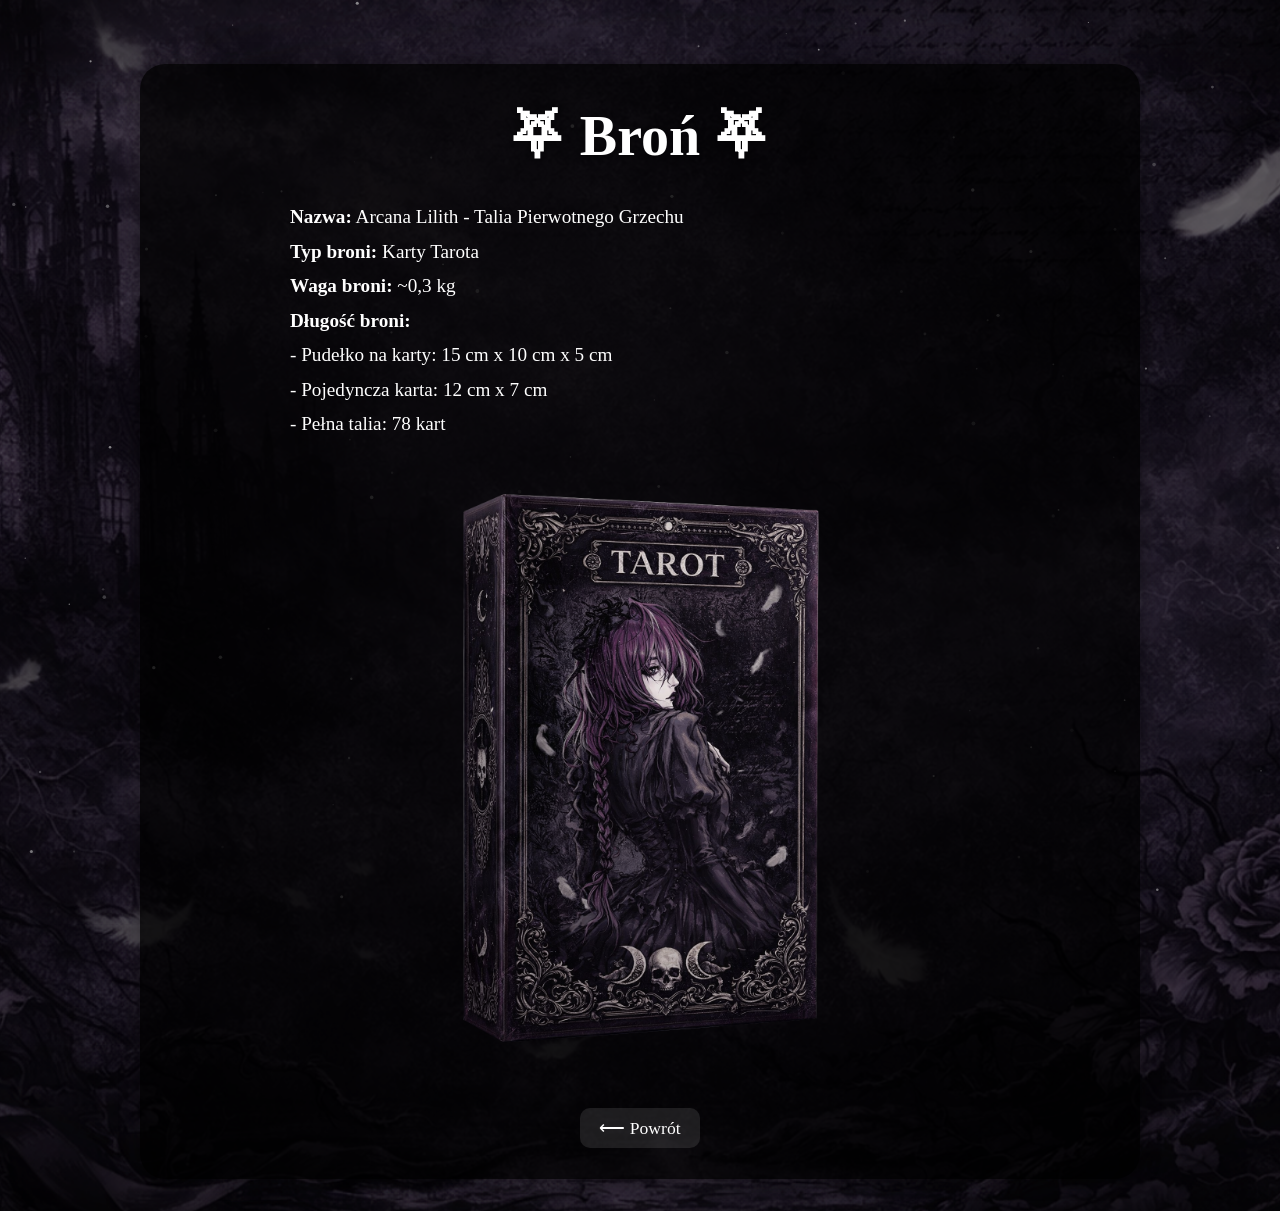
<file: broń.html>
<!DOCTYPE html>
<html lang="pl">
<head>
  <meta charset="UTF-8" />
  <meta name="viewport" content="width=device-width, initial-scale=1.0" />
  <title>Velkaria Ve Veythorn</title>
  <link rel="stylesheet" href="style.css" />
  <link id="favicon" rel="icon" href="img/pen.ico" />

</head>

<body>
<canvas id="ashParticles" style="position:fixed; top:0; left:0; width:100%; height:100%; pointer-events:none; z-index:-1;"></canvas>
<div id="rose-container"></div>

  <div class="content-box">
    <h1>⛧ Broń ⛧</h1>

    <div class="info-block">
      <p><strong>Nazwa:</strong> Arcana Lilith - Talia Pierwotnego Grzechu</p>
      <p><strong>Typ broni:</strong> Karty Tarota</p>
      <p><strong>Waga broni:</strong> ~0,3 kg</p>
      <p><strong>Długość broni:</strong><br> - Pudełko na karty: 15 cm x 10 cm x 5 cm <br> - Pojedyncza karta: 12 cm x 7 cm <br> - Pełna talia: 78 kart</p>
    </div>

    <div class="image-container">
      <img src="img/bez_tła.png" alt="Arcana Lilith - Talia Pierwotnego Grzechu" class="highlighted-img-uwu" />
    </div>

    <div class="back-button">
      <a href="index.html">⟵ Powrót</a>
    </div>
  </div>

  <script src="script.js"></script>
</body>
</html>
</file>
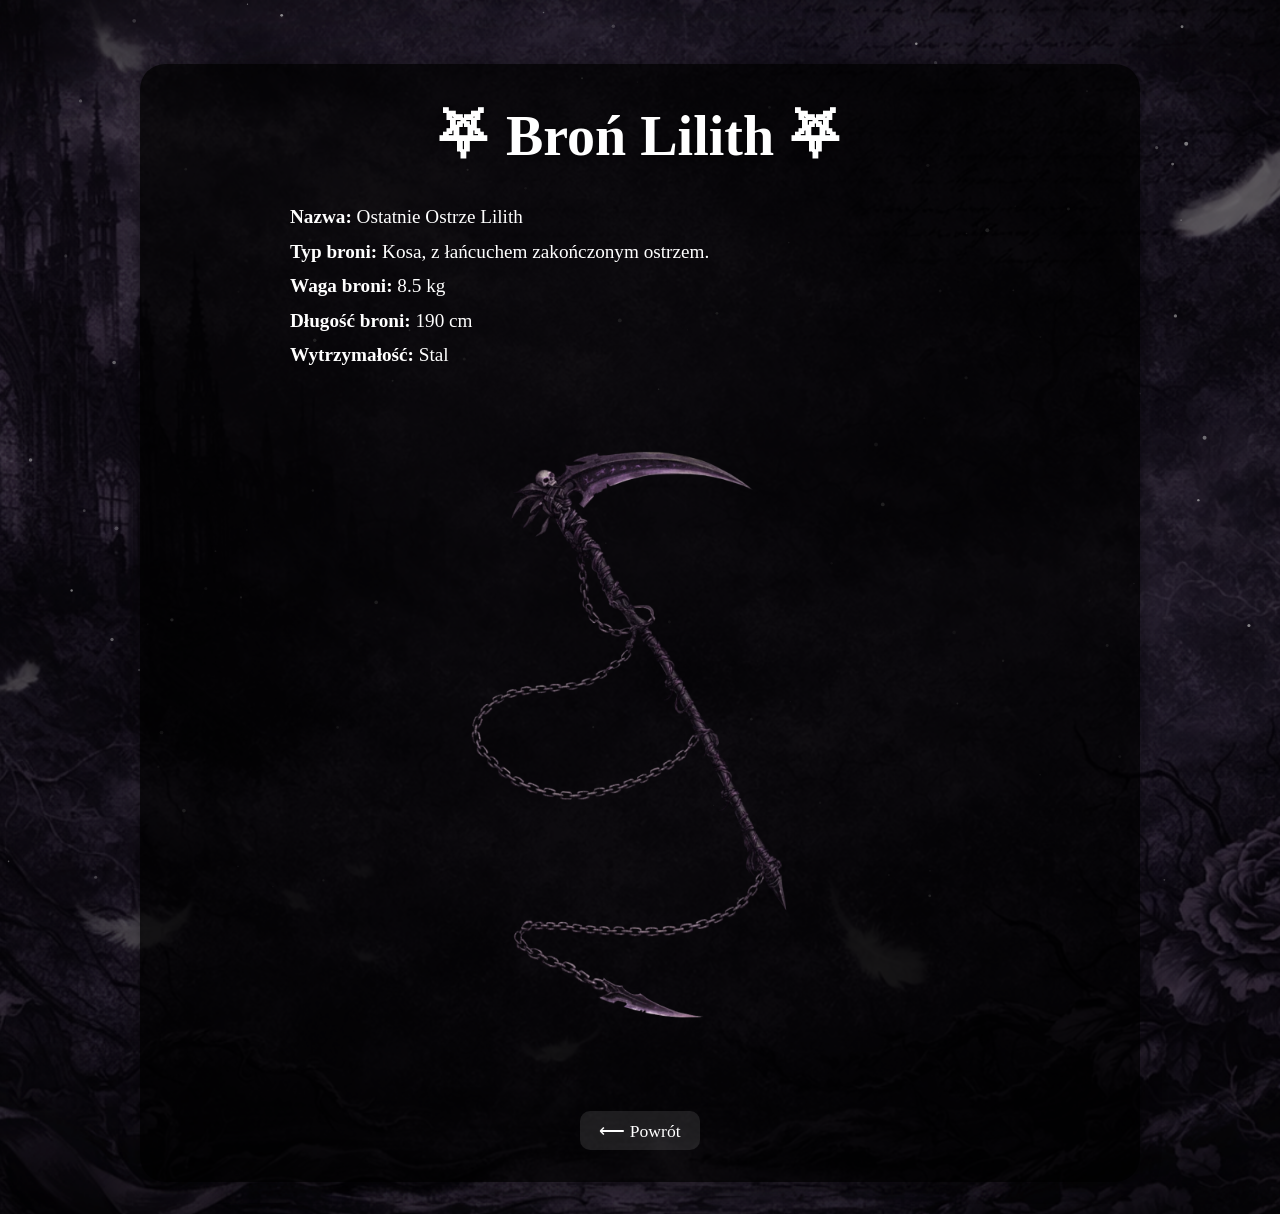
<file: broń_l.html>
<!DOCTYPE html>
<html lang="pl">
<head>
  <meta charset="UTF-8" />
  <meta name="viewport" content="width=device-width, initial-scale=1.0" />
  <title>Velkaria Ve Veythorn</title>
  <link rel="stylesheet" href="style.css" />
  <link id="favicon" rel="icon" href="img/pen.ico" />

</head>

<body>
<canvas id="ashParticles" style="position:fixed; top:0; left:0; width:100%; height:100%; pointer-events:none; z-index:-1;"></canvas>
<div id="rose-container"></div>

  <div class="content-box">
    <h1>⛧ Broń Lilith ⛧</h1>

    <div class="info-block">
      <p><strong>Nazwa:</strong> Ostatnie Ostrze Lilith </p>
      <p><strong>Typ broni:</strong> Kosa, z łańcuchem zakończonym ostrzem. </p>
      <p><strong>Waga broni:</strong>  8.5 kg</p>
      <p><strong>Długość broni:</strong>  190 cm</p>
      <p><strong>Wytrzymałość:</strong>  Stal</p>
    </div>
    <br>
    <br>
    <div class="image-container">
      <img src="img/broń_lilith2.png" alt="Ostatnie Ostrze Lilith " class="highlighted-img-uwu" />
    </div>
    <br>
    <br>
    <div class="back-button">
      <a href="index.html">⟵ Powrót</a>
    </div>
  </div>

  <script src="script.js"></script>
</body>
</html>
</file>
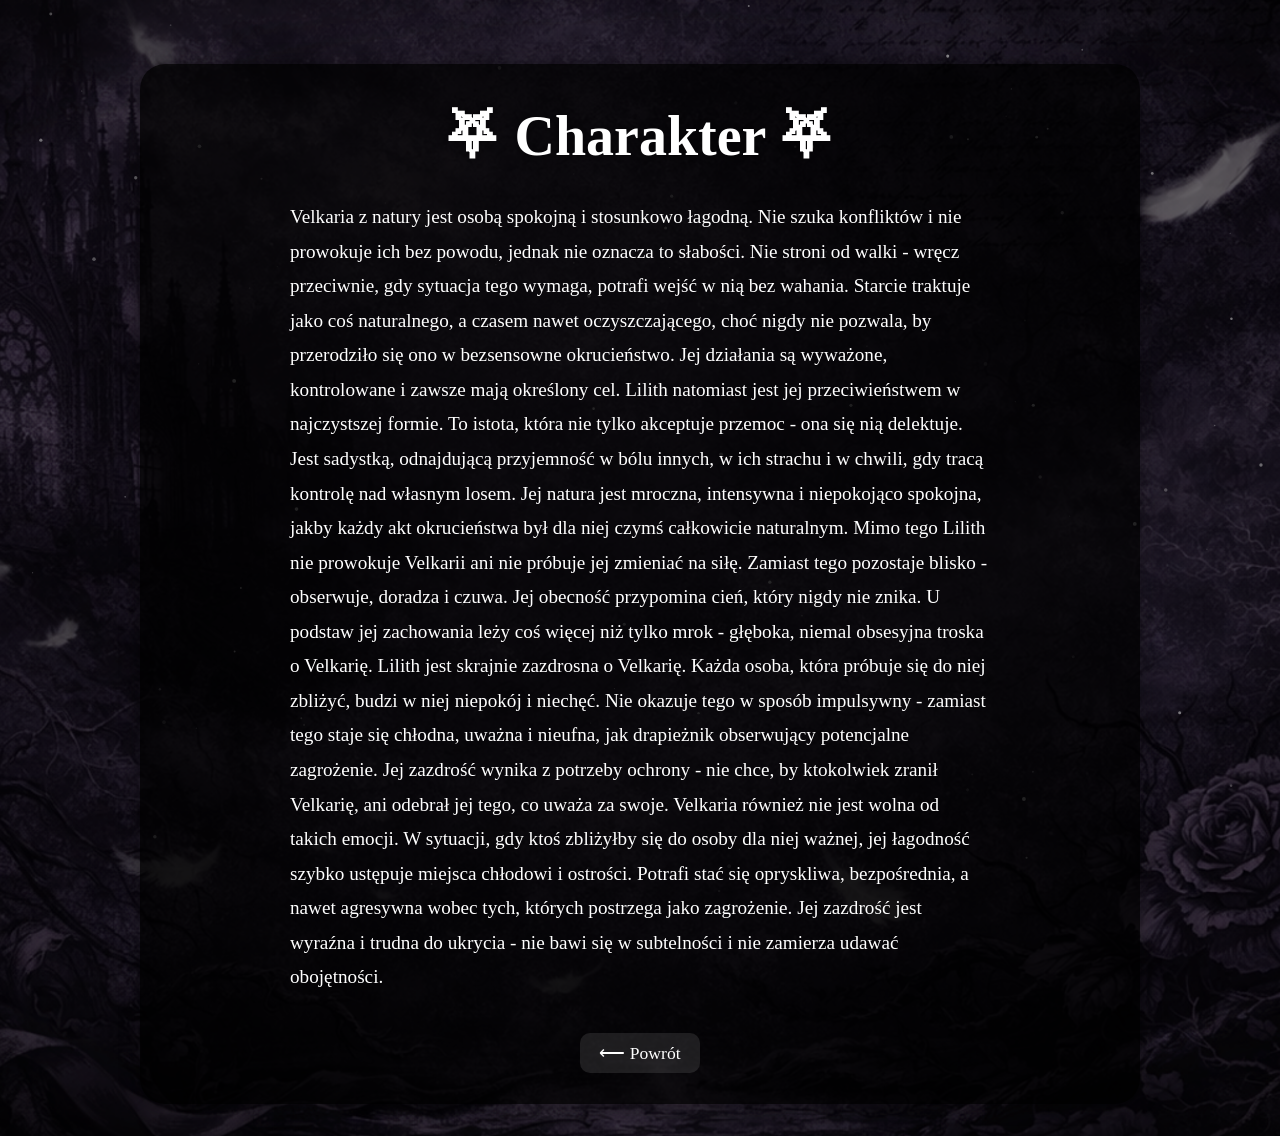
<file: char.html>
<!DOCTYPE html>
<html lang="pl">
<head>
  <meta charset="UTF-8" />
  <meta name="viewport" content="width=device-width, initial-scale=1.0" />
  <title>Velkaria Ve Veythorn</title>
  <link rel="stylesheet" href="style.css" />
  <link id="favicon" rel="icon" href="img/pen.ico" />
</head>
<body>
<canvas id="ashParticles" style="position:fixed; top:0; left:0; width:100%; height:100%; pointer-events:none; z-index:-1;"></canvas>
<div id="rose-container"></div>

  <div class="content-box">
    <h1>⛧ Charakter ⛧</h1>
    <div class="info-block">
      <p>Velkaria z natury jest osobą spokojną i stosunkowo łagodną. Nie szuka konfliktów i nie prowokuje ich bez powodu, jednak nie oznacza to słabości. Nie stroni od walki - wręcz przeciwnie, gdy sytuacja tego wymaga, potrafi wejść w nią bez wahania. Starcie traktuje jako coś naturalnego, a czasem nawet oczyszczającego, choć nigdy nie pozwala, by przerodziło się ono w bezsensowne okrucieństwo. Jej działania są wyważone, kontrolowane i zawsze mają określony cel.
Lilith natomiast jest jej przeciwieństwem w najczystszej formie. To istota, która nie tylko akceptuje przemoc - ona się nią delektuje. Jest sadystką, odnajdującą przyjemność w bólu innych, w ich strachu i w chwili, gdy tracą kontrolę nad własnym losem. Jej natura jest mroczna, intensywna i niepokojąco spokojna, jakby każdy akt okrucieństwa był dla niej czymś całkowicie naturalnym.
Mimo tego Lilith nie prowokuje Velkarii ani nie próbuje jej zmieniać na siłę. Zamiast tego pozostaje blisko - obserwuje, doradza i czuwa. Jej obecność przypomina cień, który nigdy nie znika. U podstaw jej zachowania leży coś więcej niż tylko mrok - głęboka, niemal obsesyjna troska o Velkarię.
Lilith jest skrajnie zazdrosna o Velkarię. Każda osoba, która próbuje się do niej zbliżyć, budzi w niej niepokój i niechęć. Nie okazuje tego w sposób impulsywny - zamiast tego staje się chłodna, uważna i nieufna, jak drapieżnik obserwujący potencjalne zagrożenie. Jej zazdrość wynika z potrzeby ochrony - nie chce, by ktokolwiek zranił Velkarię, ani odebrał jej tego, co uważa za swoje.
Velkaria również nie jest wolna od takich emocji. W sytuacji, gdy ktoś zbliżyłby się do osoby dla niej ważnej, jej łagodność szybko ustępuje miejsca chłodowi i ostrości. Potrafi stać się opryskliwa, bezpośrednia, a nawet agresywna wobec tych, których postrzega jako zagrożenie. Jej zazdrość jest wyraźna i trudna do ukrycia - nie bawi się w subtelności i nie zamierza udawać obojętności.
</p>
    </div>

    <div class="back-button">
      <a href="index.html">⟵ Powrót</a>
    </div>
  </div>

  <script src="script.js"></script>
</body>
</html>
</file>
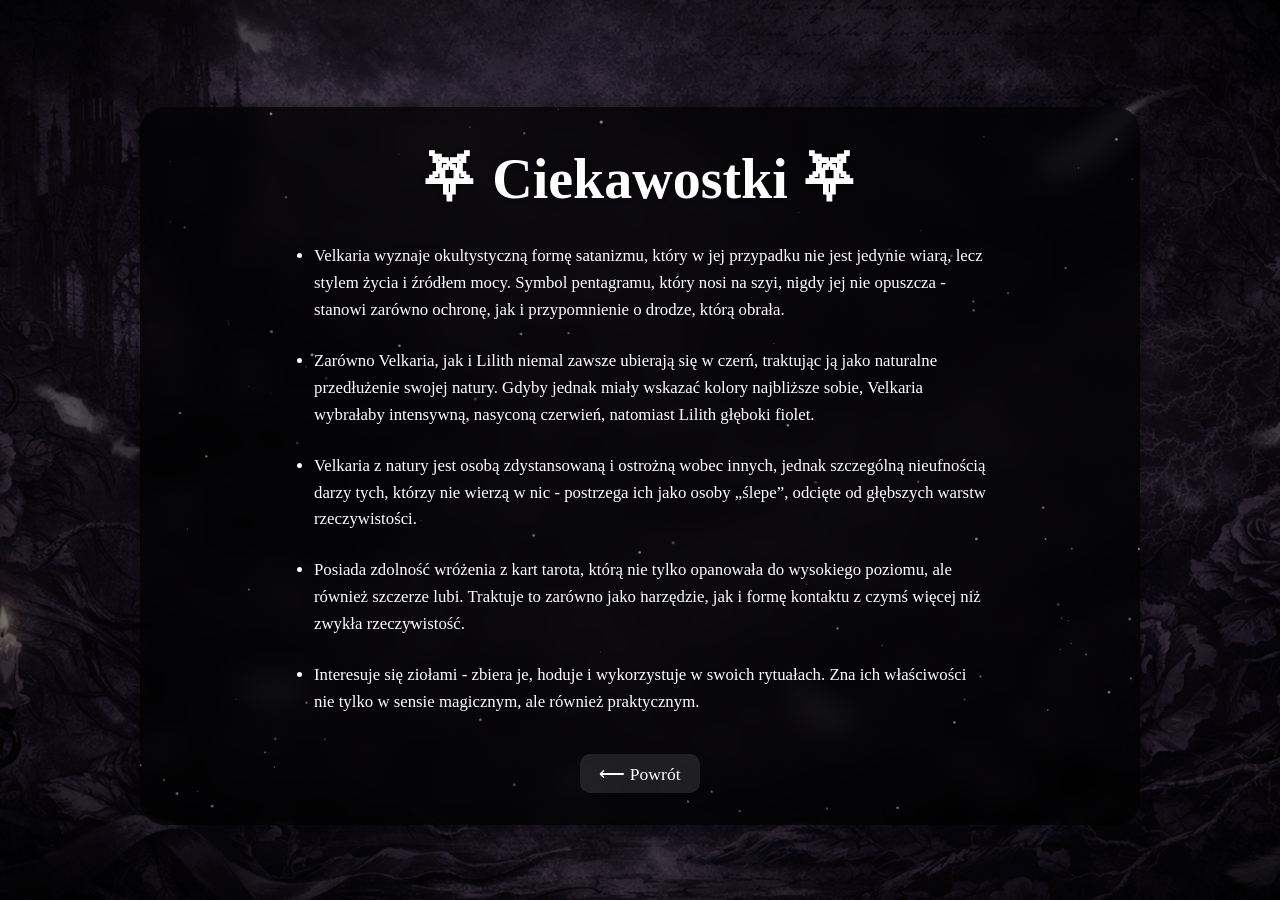
<file: ciek.html>
<!DOCTYPE html>
<html lang="pl">
<head>
  <meta charset="UTF-8" />
  <meta name="viewport" content="width=device-width, initial-scale=1.0" />
  <title>Velkaria Ve Veythorn</title>
  <link rel="stylesheet" href="style.css" />
  <link rel="icon" href="img/pen.ico" />
</head>
<body>

  <div class="content-box">
    <canvas id="ashParticles" style="position:fixed; top:0; left:0; width:100%; height:100%; pointer-events:none; z-index:-1;"></canvas>
    <div id="rose-container"></div>
    <h1>⛧ Ciekawostki ⛧</h1>
    <div class="info-block">
      <ul class="facts-list">
        <li>
          Velkaria wyznaje okultystyczną formę satanizmu, który w jej przypadku nie jest jedynie wiarą, lecz stylem życia i źródłem mocy. Symbol pentagramu, który nosi na szyi, nigdy jej nie opuszcza - stanowi zarówno ochronę, jak i przypomnienie o drodze, którą obrała.
        </li>
        <li>
          Zarówno Velkaria, jak i Lilith niemal zawsze ubierają się w czerń, traktując ją jako naturalne przedłużenie swojej natury. Gdyby jednak miały wskazać kolory najbliższe sobie, Velkaria wybrałaby intensywną, nasyconą czerwień, natomiast Lilith głęboki fiolet.
        </li>
        <li>
          Velkaria z natury jest osobą zdystansowaną i ostrożną wobec innych, jednak szczególną nieufnością darzy tych, którzy nie wierzą w nic - postrzega ich jako osoby „ślepe”, odcięte od głębszych warstw rzeczywistości.
        </li>
        <li>
          Posiada zdolność wróżenia z kart tarota, którą nie tylko opanowała do wysokiego poziomu, ale również szczerze lubi. Traktuje to zarówno jako narzędzie, jak i formę kontaktu z czymś więcej niż zwykła rzeczywistość.
        <li>
          Interesuje się ziołami - zbiera je, hoduje i wykorzystuje w swoich rytuałach. Zna ich właściwości nie tylko w sensie magicznym, ale również praktycznym.
        </li>
      </ul>
    </div>

    <div class="back-button">
      <a href="index.html">⟵ Powrót</a>
    </div>
  </div>

  <script src="script.js"></script>
</body>
</html>
</file>
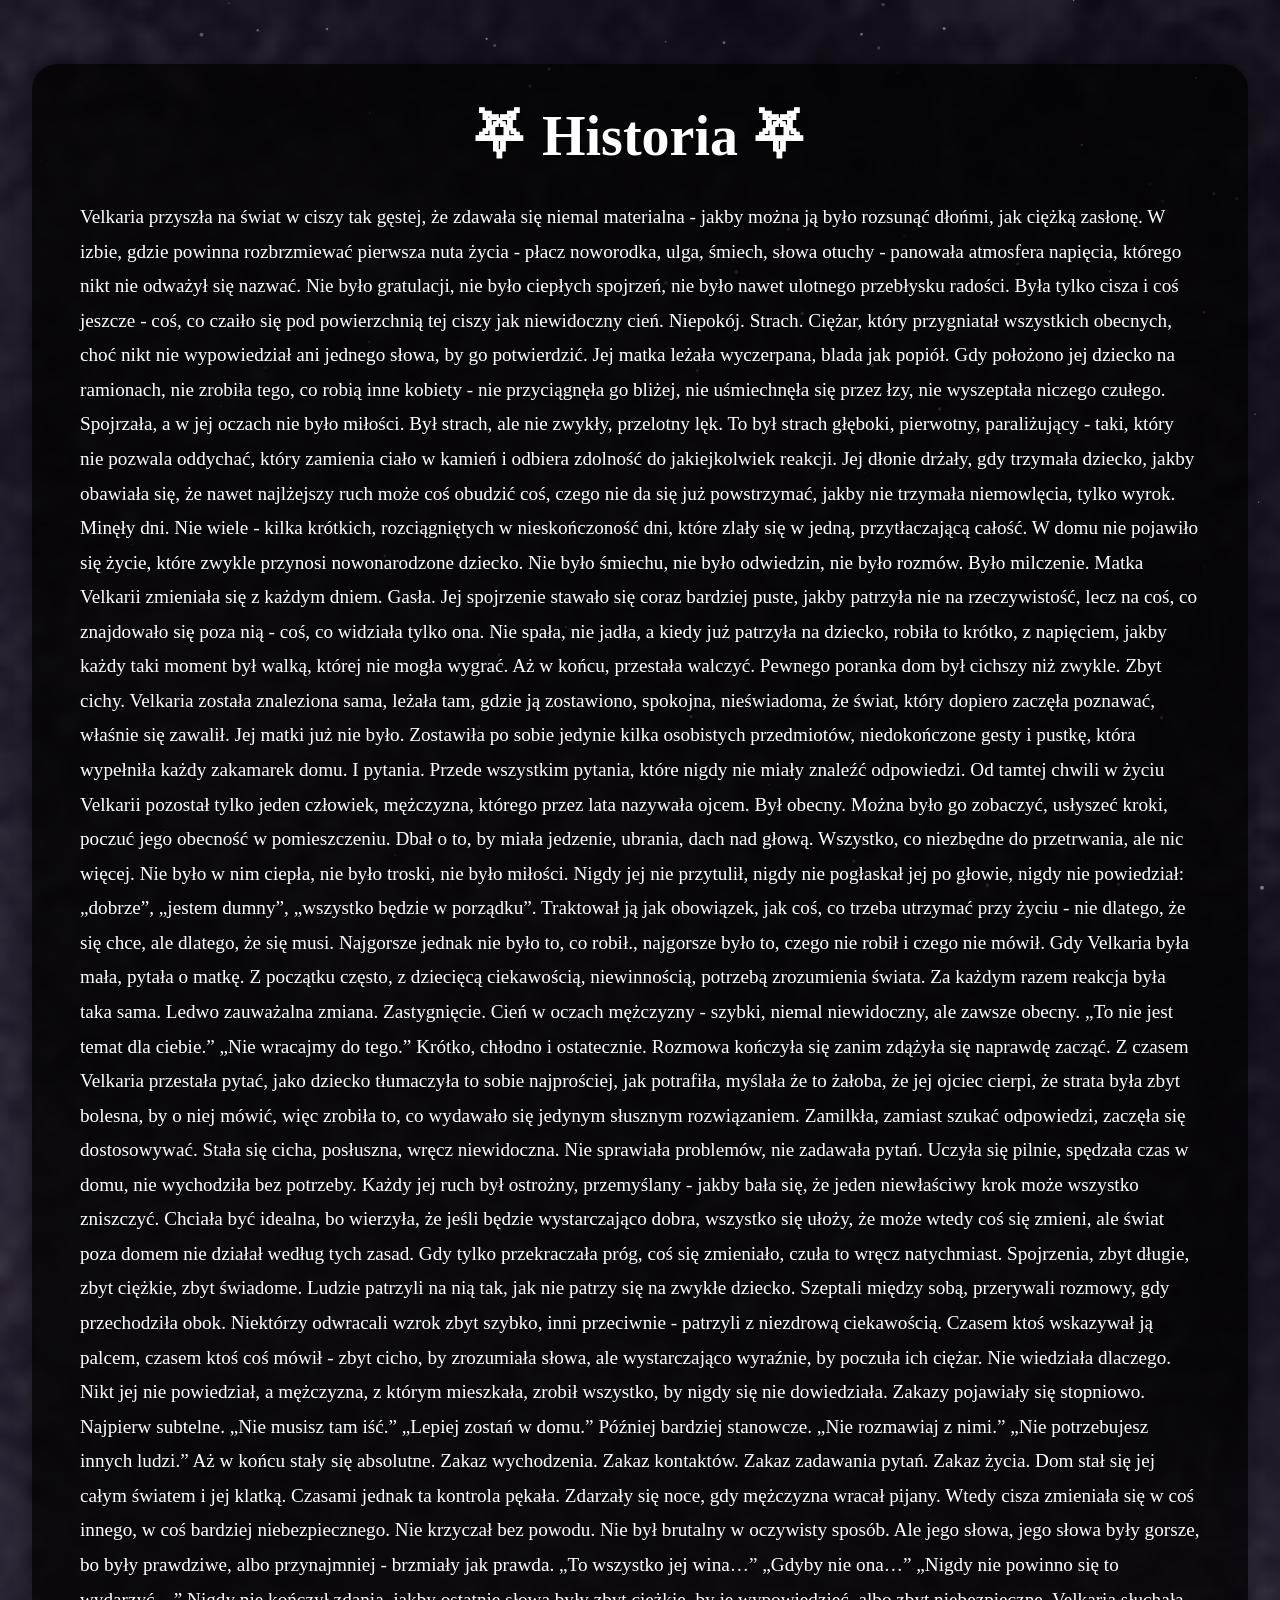
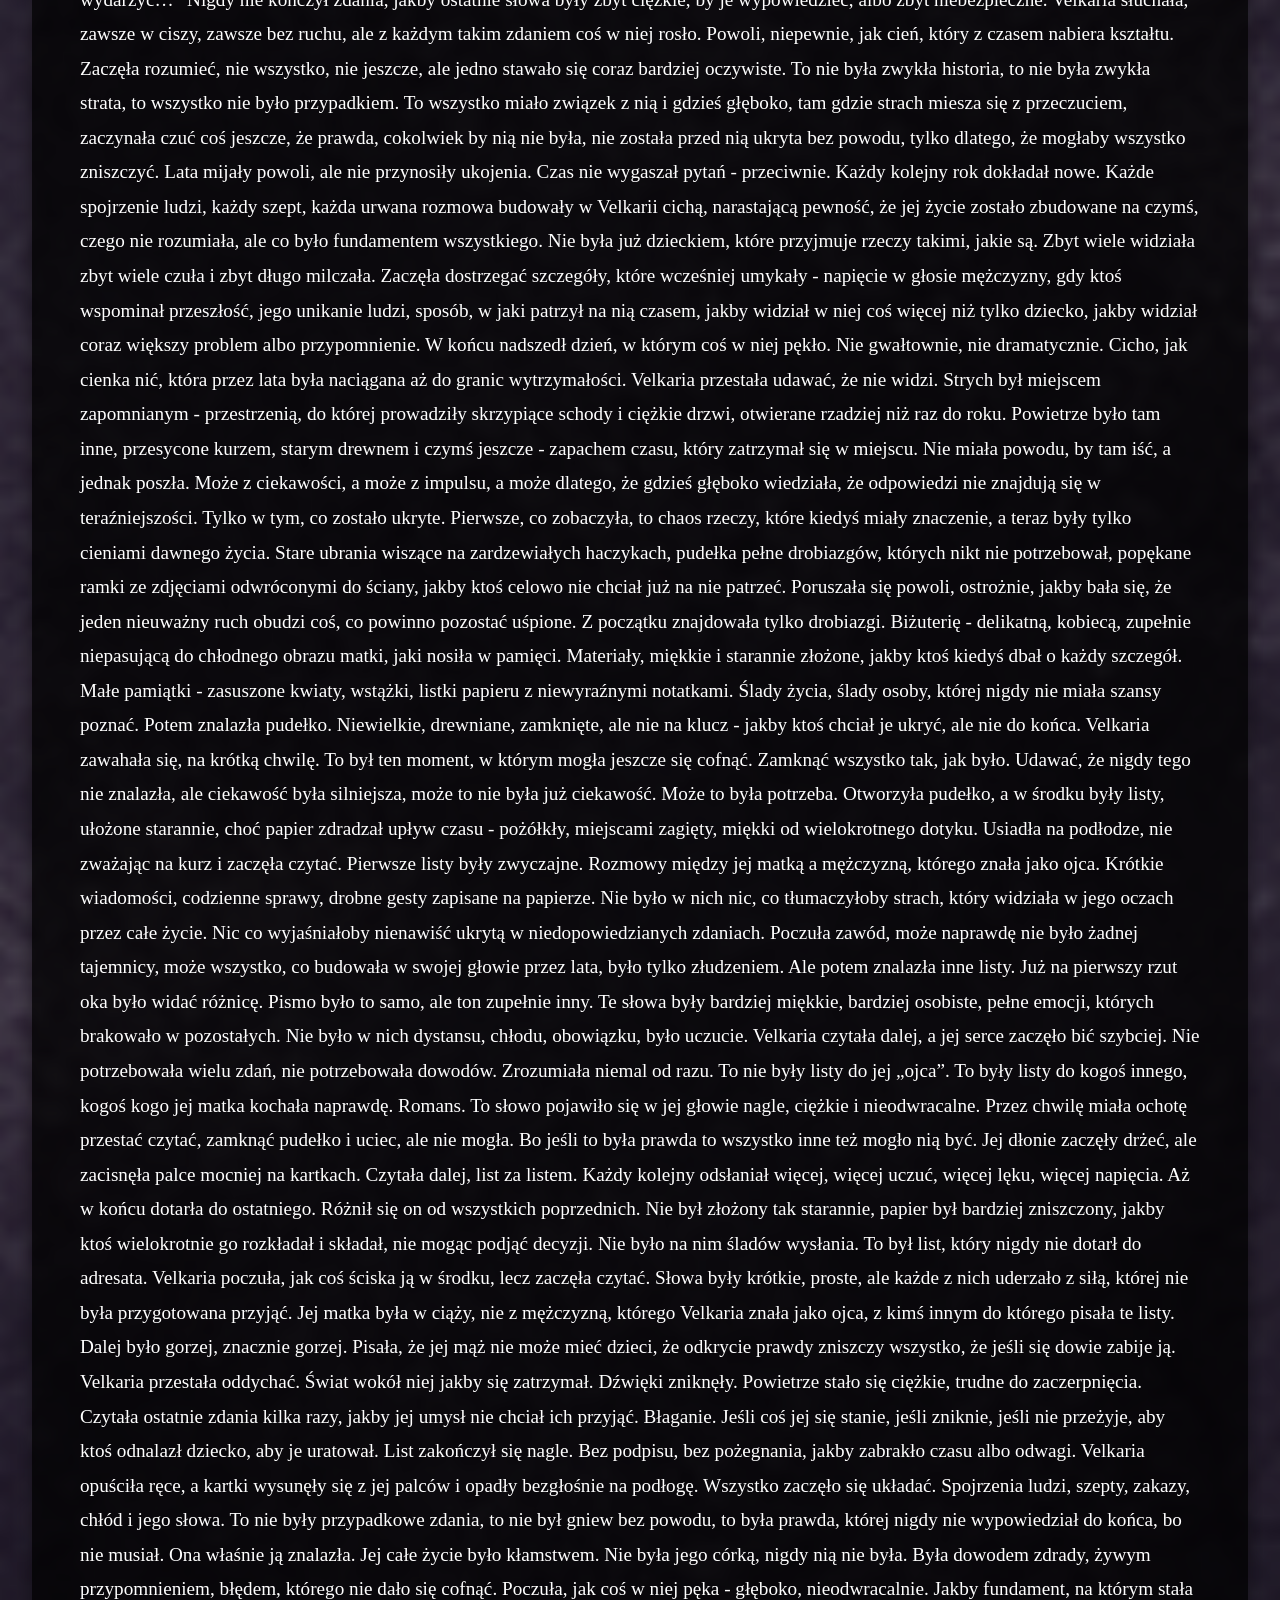
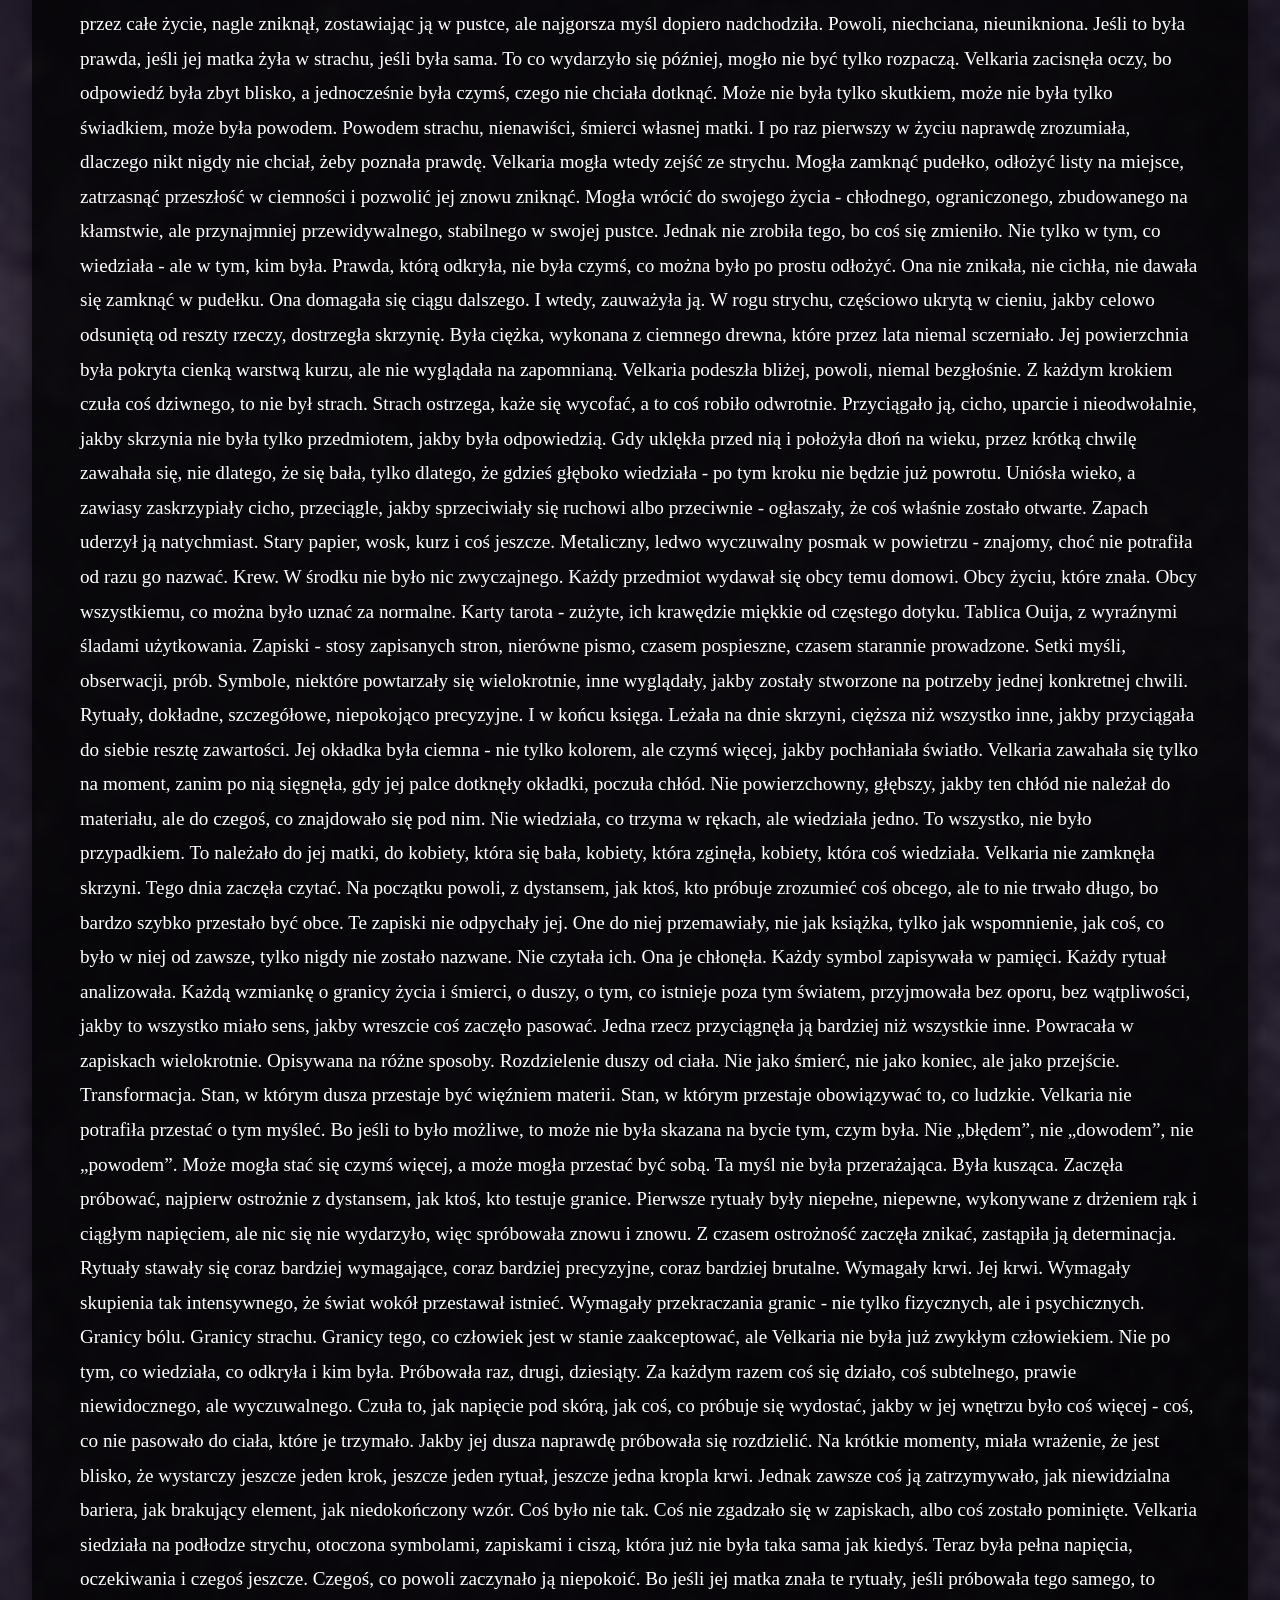
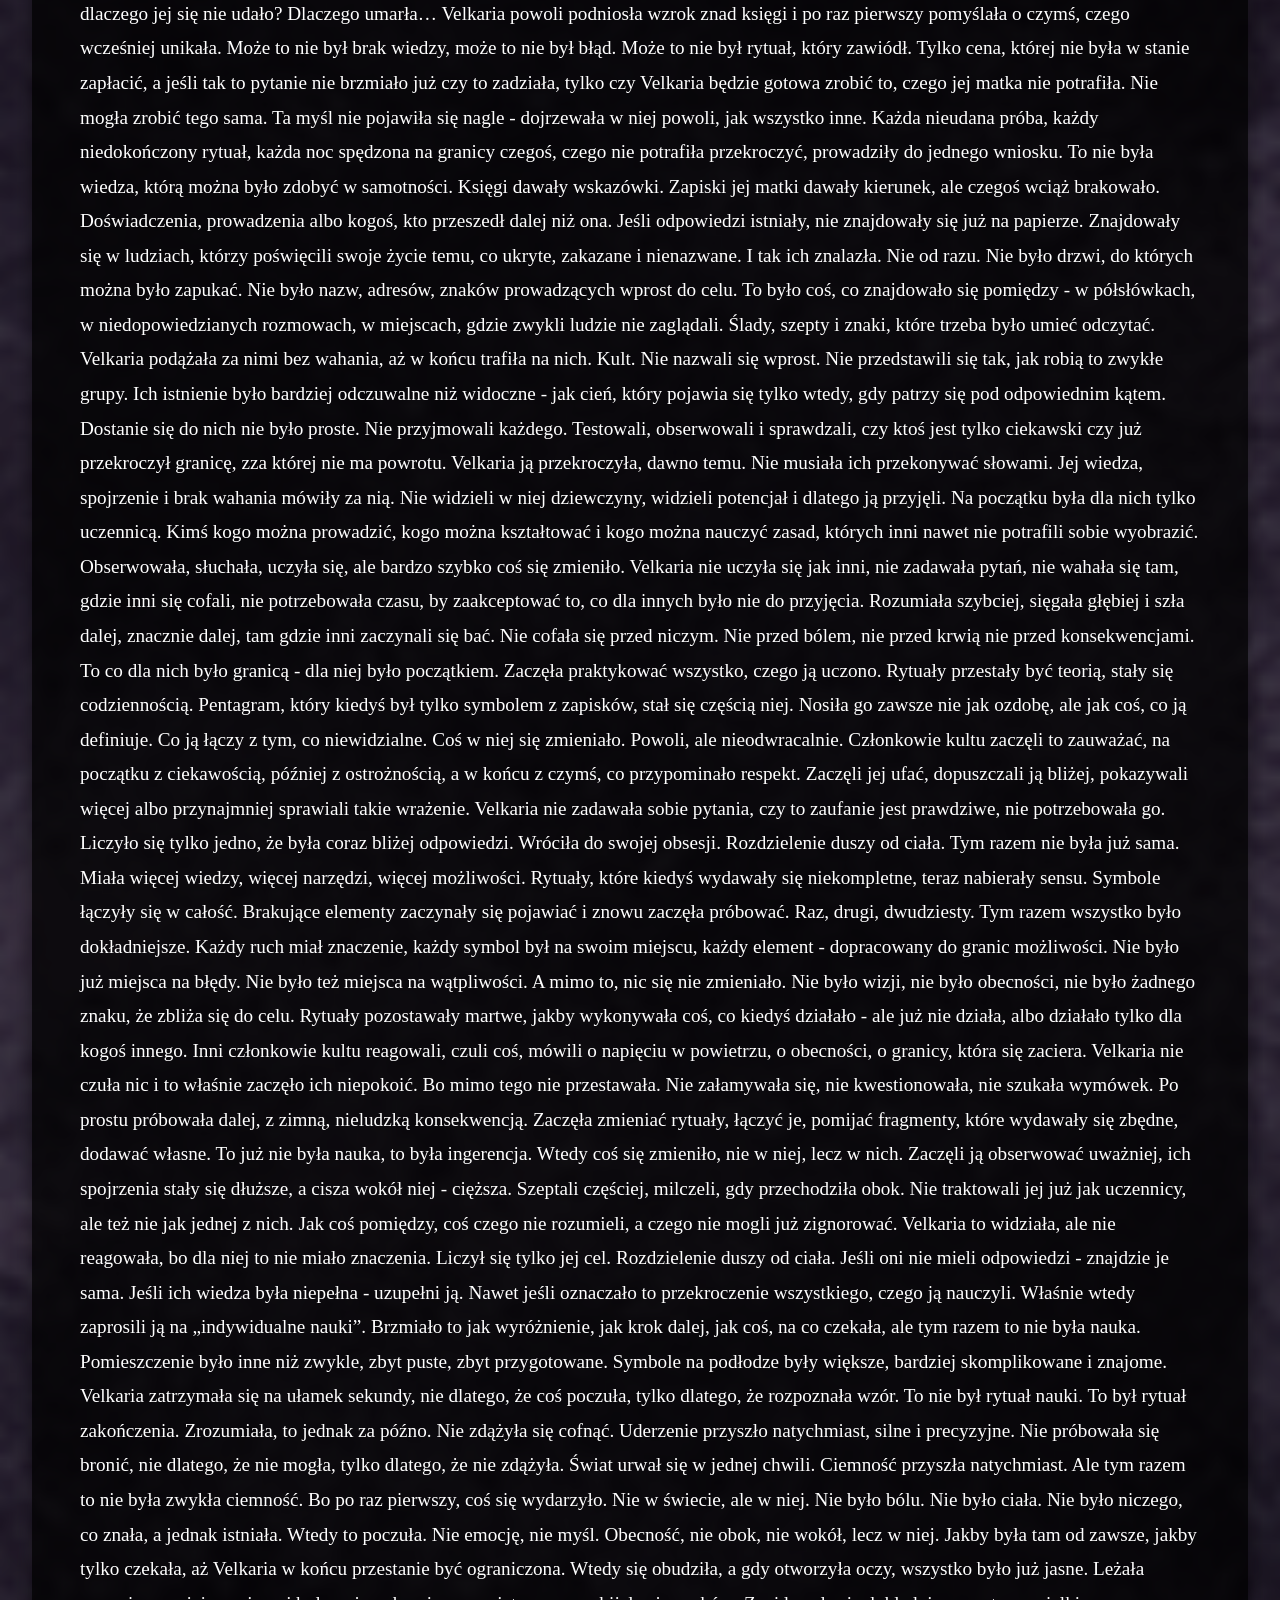
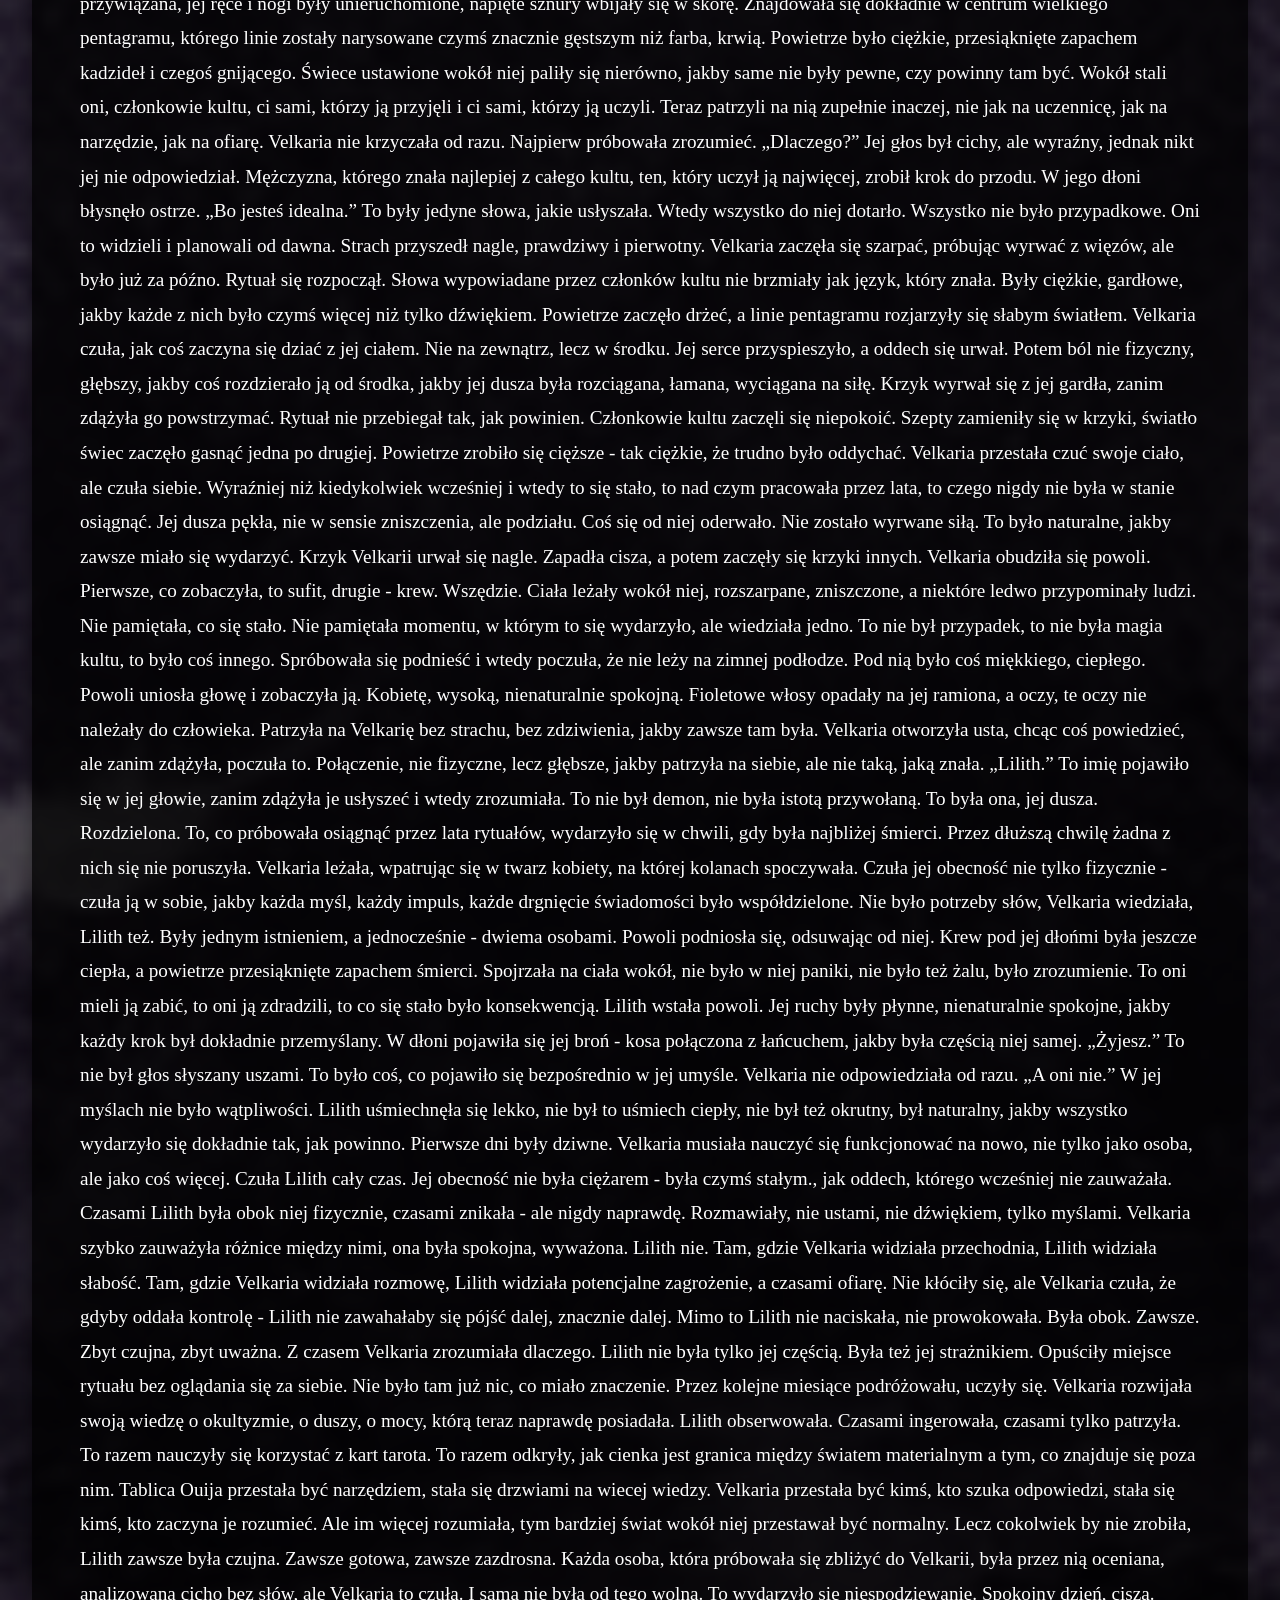
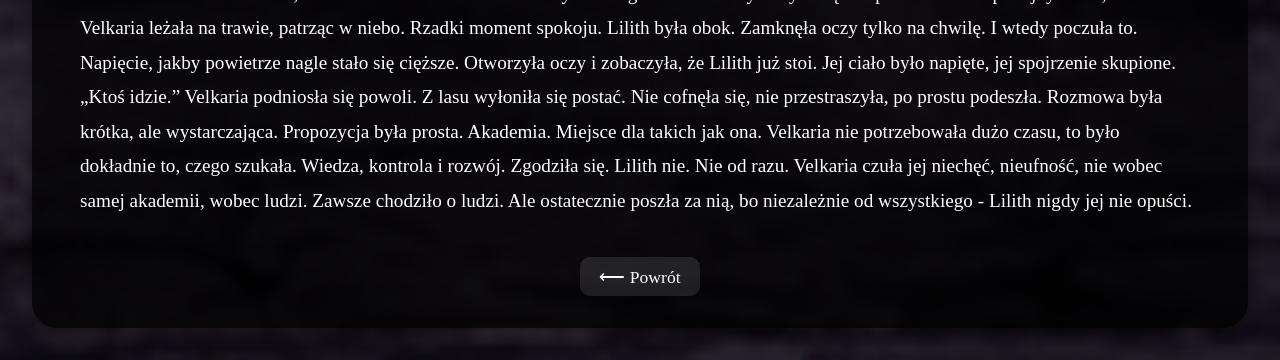
<file: his.html>
<!DOCTYPE html>
<html lang="pl">
<head>
  <meta charset="UTF-8" />
  <meta name="viewport" content="width=device-width, initial-scale=1.0" />
  <title>Velkaria Ve Veythorn</title>
  <link rel="stylesheet" href="style.css" />
  <link id="favicon" rel="icon" href="img/pen.ico" />

</head>

<body>
<canvas id="ashParticles" style="position:fixed; top:0; left:0; width:100%; height:100%; pointer-events:none; z-index:-1;"></canvas>
<div id="rose-container"></div>
  <div class="content-box2">
    <h1>⛧ Historia ⛧</h1>

    <div class="info-block3">
      <p>
        Velkaria przyszła na świat w ciszy tak gęstej, że zdawała się niemal materialna - jakby można ją było rozsunąć dłońmi, jak ciężką zasłonę. W izbie, gdzie powinna rozbrzmiewać pierwsza nuta życia - płacz noworodka, ulga, śmiech, słowa otuchy - panowała atmosfera napięcia, którego nikt nie odważył się nazwać. Nie było gratulacji, nie było ciepłych spojrzeń, nie było nawet ulotnego przebłysku radości.
Była tylko cisza i coś jeszcze - coś, co czaiło się pod powierzchnią tej ciszy jak niewidoczny cień. Niepokój. Strach. Ciężar, który przygniatał wszystkich obecnych, choć nikt nie wypowiedział ani jednego słowa, by go potwierdzić.
Jej matka leżała wyczerpana, blada jak popiół. Gdy położono jej dziecko na ramionach, nie zrobiła tego, co robią inne kobiety - nie przyciągnęła go bliżej, nie uśmiechnęła się przez łzy, nie wyszeptała niczego czułego. Spojrzała, a w jej oczach nie było miłości. Był strach, ale nie zwykły, przelotny lęk. To był strach głęboki, pierwotny, paraliżujący - taki, który nie pozwala oddychać, który zamienia ciało w kamień i odbiera zdolność do jakiejkolwiek reakcji. Jej dłonie drżały, gdy trzymała dziecko, jakby obawiała się, że nawet najlżejszy ruch może coś obudzić coś, czego nie da się już powstrzymać, jakby nie trzymała niemowlęcia, tylko wyrok.
Minęły dni. Nie wiele - kilka krótkich, rozciągniętych w nieskończoność dni, które zlały się w jedną, przytłaczającą całość. W domu nie pojawiło się życie, które zwykle przynosi nowonarodzone dziecko. Nie było śmiechu, nie było odwiedzin, nie było rozmów. Było milczenie. Matka Velkarii zmieniała się z każdym dniem. Gasła. Jej spojrzenie stawało się coraz bardziej puste, jakby patrzyła nie na rzeczywistość, lecz na coś, co znajdowało się poza nią - coś, co widziała tylko ona. Nie spała, nie jadła, a kiedy już patrzyła na dziecko, robiła to krótko, z napięciem, jakby każdy taki moment był walką, której nie mogła wygrać. Aż w końcu, przestała walczyć.
Pewnego poranka dom był cichszy niż zwykle. Zbyt cichy. Velkaria została znaleziona sama, leżała tam, gdzie ją zostawiono, spokojna, nieświadoma, że świat, który dopiero zaczęła poznawać, właśnie się zawalił. Jej matki już nie było. Zostawiła po sobie jedynie kilka osobistych przedmiotów, niedokończone gesty i pustkę, która wypełniła każdy zakamarek domu. I pytania. Przede wszystkim pytania, które nigdy nie miały znaleźć odpowiedzi. 
Od tamtej chwili w życiu Velkarii pozostał tylko jeden człowiek, mężczyzna, którego przez lata nazywała ojcem. Był obecny. Można było go zobaczyć, usłyszeć kroki, poczuć jego obecność w pomieszczeniu. Dbał o to, by miała jedzenie, ubrania, dach nad głową. Wszystko, co niezbędne do przetrwania, ale nic więcej. Nie było w nim ciepła, nie było troski, nie było miłości.
Nigdy jej nie przytulił, nigdy nie pogłaskał jej po głowie, nigdy nie powiedział: „dobrze”, „jestem dumny”, „wszystko będzie w porządku”.
Traktował ją jak obowiązek, jak coś, co trzeba utrzymać przy życiu - nie dlatego, że się chce, ale dlatego, że się musi. Najgorsze jednak nie było to, co robił., najgorsze było to, czego nie robił i czego nie mówił. 
Gdy Velkaria była mała, pytała o matkę. Z początku często, z dziecięcą ciekawością, niewinnością, potrzebą zrozumienia świata. Za każdym razem reakcja była taka sama. Ledwo zauważalna zmiana. Zastygnięcie. Cień w oczach mężczyzny - szybki, niemal niewidoczny, ale zawsze obecny. „To nie jest temat dla ciebie.” „Nie wracajmy do tego.” Krótko, chłodno i ostatecznie. Rozmowa kończyła się zanim zdążyła się naprawdę zacząć. Z czasem Velkaria przestała pytać, jako dziecko tłumaczyła to sobie najprościej, jak potrafiła, myślała że to żałoba, że  jej ojciec cierpi, że strata była zbyt bolesna, by o niej mówić, więc zrobiła to, co wydawało się jedynym słusznym rozwiązaniem. Zamilkła, zamiast szukać odpowiedzi, zaczęła się dostosowywać. Stała się cicha, posłuszna, wręcz niewidoczna.
Nie sprawiała problemów, nie zadawała pytań. Uczyła się pilnie, spędzała czas w domu, nie wychodziła bez potrzeby. Każdy jej ruch był ostrożny, przemyślany - jakby bała się, że jeden niewłaściwy krok może wszystko zniszczyć. Chciała być idealna, bo wierzyła, że jeśli będzie wystarczająco dobra, wszystko się ułoży, że może wtedy coś się zmieni, ale świat poza domem nie działał według tych zasad. Gdy tylko przekraczała próg, coś się zmieniało, czuła to wręcz natychmiast. Spojrzenia, zbyt długie, zbyt ciężkie, zbyt świadome. Ludzie patrzyli na nią tak, jak nie patrzy się na zwykłe dziecko. Szeptali między sobą, przerywali rozmowy, gdy przechodziła obok. Niektórzy odwracali wzrok zbyt szybko, inni przeciwnie - patrzyli z niezdrową ciekawością. Czasem ktoś wskazywał ją palcem, czasem ktoś coś mówił - zbyt cicho, by zrozumiała słowa, ale wystarczająco wyraźnie, by poczuła ich ciężar. Nie wiedziała dlaczego. Nikt jej nie powiedział, a mężczyzna, z którym mieszkała, zrobił wszystko, by nigdy się nie dowiedziała. 
Zakazy pojawiały się stopniowo. Najpierw subtelne. „Nie musisz tam iść.” „Lepiej zostań w domu.”
Później bardziej stanowcze. „Nie rozmawiaj z nimi.” „Nie potrzebujesz innych ludzi.”
Aż w końcu stały się absolutne. Zakaz wychodzenia. Zakaz kontaktów. Zakaz zadawania pytań. Zakaz życia.
Dom stał się jej całym światem i jej klatką. Czasami jednak ta kontrola pękała. Zdarzały się noce, gdy mężczyzna wracał pijany. Wtedy cisza zmieniała się w coś innego, w coś bardziej niebezpiecznego. Nie krzyczał bez powodu. Nie był brutalny w oczywisty sposób. Ale jego słowa, jego słowa były gorsze, bo były prawdziwe, albo przynajmniej - brzmiały jak prawda. „To wszystko jej wina…” „Gdyby nie ona…” „Nigdy nie powinno się to wydarzyć…”
Nigdy nie kończył zdania, jakby ostatnie słowa były zbyt ciężkie, by je wypowiedzieć, albo zbyt niebezpieczne. Velkaria słuchała, zawsze w ciszy, zawsze bez ruchu, ale z każdym takim zdaniem coś w niej rosło. Powoli, niepewnie, jak cień, który z czasem nabiera kształtu. Zaczęła rozumieć, nie wszystko, nie jeszcze, ale jedno stawało się coraz bardziej oczywiste. 
To nie była zwykła historia, to nie była zwykła strata, to wszystko nie było przypadkiem. To wszystko miało związek z nią i gdzieś głęboko, tam gdzie strach miesza się z przeczuciem, zaczynała czuć coś jeszcze, że prawda, cokolwiek by nią nie była, nie została przed nią ukryta bez powodu, tylko dlatego, że mogłaby wszystko zniszczyć.
Lata mijały powoli, ale nie przynosiły ukojenia.
Czas nie wygaszał pytań - przeciwnie. Każdy kolejny rok dokładał nowe. Każde spojrzenie ludzi, każdy szept, każda urwana rozmowa budowały w Velkarii cichą, narastającą pewność, że jej życie zostało zbudowane na czymś, czego nie rozumiała, ale co było fundamentem wszystkiego. Nie była już dzieckiem, które przyjmuje rzeczy takimi, jakie są. Zbyt wiele widziała zbyt wiele czuła i zbyt długo milczała. Zaczęła dostrzegać szczegóły, które wcześniej umykały - napięcie w głosie mężczyzny, gdy ktoś wspominał przeszłość, jego unikanie ludzi, sposób, w jaki patrzył na nią czasem, jakby widział w niej coś więcej niż tylko dziecko, jakby widział coraz większy problem albo przypomnienie. 
W końcu nadszedł dzień, w którym coś w niej pękło. Nie gwałtownie, nie dramatycznie. Cicho, jak cienka nić, która przez lata była naciągana aż do granic wytrzymałości. Velkaria przestała udawać, że nie widzi. 
Strych był miejscem zapomnianym - przestrzenią, do której prowadziły skrzypiące schody i ciężkie drzwi, otwierane rzadziej niż raz do roku. Powietrze było tam inne, przesycone kurzem, starym drewnem i czymś jeszcze - zapachem czasu, który zatrzymał się w miejscu. Nie miała powodu, by tam iść, a jednak poszła. Może z ciekawości, a może z impulsu, a może dlatego, że gdzieś głęboko wiedziała, że odpowiedzi nie znajdują się w teraźniejszości.
Tylko w tym, co zostało ukryte.
Pierwsze, co zobaczyła, to chaos rzeczy, które kiedyś miały znaczenie, a teraz były tylko cieniami dawnego życia. Stare ubrania wiszące na zardzewiałych haczykach, pudełka pełne drobiazgów, których nikt nie potrzebował, popękane ramki ze zdjęciami odwróconymi do ściany, jakby ktoś celowo nie chciał już na nie patrzeć. 
Poruszała się powoli, ostrożnie, jakby bała się, że jeden nieuważny ruch obudzi coś, co powinno pozostać uśpione. 
Z początku znajdowała tylko drobiazgi. Biżuterię - delikatną, kobiecą, zupełnie niepasującą do chłodnego obrazu matki, jaki nosiła w pamięci. Materiały, miękkie i starannie złożone, jakby ktoś kiedyś dbał o każdy szczegół. Małe pamiątki - zasuszone kwiaty, wstążki, listki papieru z niewyraźnymi notatkami. Ślady życia, ślady osoby, której nigdy nie miała szansy poznać.
Potem znalazła pudełko. Niewielkie, drewniane, zamknięte, ale nie na klucz - jakby ktoś chciał je ukryć, ale nie do końca. Velkaria zawahała się, na krótką chwilę. To był ten moment, w którym mogła jeszcze się cofnąć. Zamknąć wszystko tak, jak było. Udawać, że nigdy tego nie znalazła, ale ciekawość była silniejsza, może to nie była już ciekawość. Może to była potrzeba.
Otworzyła pudełko, a w środku były listy, ułożone starannie, choć papier zdradzał upływ czasu - pożółkły, miejscami zagięty, miękki od wielokrotnego dotyku.
Usiadła na podłodze, nie zważając na kurz i zaczęła czytać. Pierwsze listy były zwyczajne. 
Rozmowy między jej matką a mężczyzną, którego znała jako ojca. Krótkie wiadomości, codzienne sprawy, drobne gesty zapisane na papierze. Nie było w nich nic, co tłumaczyłoby strach, który widziała w jego oczach przez całe życie. Nic co wyjaśniałoby nienawiść ukrytą w niedopowiedzianych zdaniach. Poczuła zawód, może naprawdę nie było żadnej tajemnicy, może wszystko, co budowała w swojej głowie przez lata, było tylko złudzeniem. 
Ale potem znalazła inne listy. Już na pierwszy rzut oka było widać różnicę. Pismo było to samo, ale ton zupełnie inny. Te słowa były bardziej miękkie, bardziej osobiste, pełne emocji, których brakowało w pozostałych. Nie było w nich dystansu, chłodu, obowiązku, było uczucie. 
Velkaria czytała dalej, a jej serce zaczęło bić szybciej. Nie potrzebowała wielu zdań, nie potrzebowała dowodów. Zrozumiała niemal od razu. To nie były listy do jej „ojca”. To były listy do kogoś innego, kogoś kogo jej matka kochała naprawdę. 
Romans. To słowo pojawiło się w jej głowie nagle, ciężkie i nieodwracalne. Przez chwilę miała ochotę przestać czytać, zamknąć pudełko i uciec, ale nie mogła. Bo jeśli to była prawda to wszystko inne też mogło nią być. 
Jej dłonie zaczęły drżeć, ale zacisnęła palce mocniej na kartkach. Czytała dalej, list za listem. Każdy kolejny odsłaniał więcej, więcej uczuć, więcej lęku, więcej napięcia. 
Aż w końcu dotarła do ostatniego. Różnił się on od wszystkich poprzednich. Nie był złożony tak starannie, papier był bardziej zniszczony, jakby ktoś wielokrotnie go rozkładał i składał, nie mogąc podjąć decyzji. Nie było na nim śladów wysłania. To był list, który nigdy nie dotarł do adresata. Velkaria poczuła, jak coś ściska ją w środku, lecz zaczęła czytać. Słowa były krótkie, proste, ale każde z nich uderzało z siłą, której nie była przygotowana przyjąć. Jej matka była w ciąży, nie z mężczyzną, którego Velkaria znała jako ojca, z kimś innym do którego pisała te listy. Dalej było gorzej, znacznie gorzej. Pisała, że jej mąż nie może mieć dzieci, że odkrycie prawdy zniszczy wszystko, że jeśli się dowie zabije ją.
Velkaria przestała oddychać. Świat wokół niej jakby się zatrzymał. Dźwięki zniknęły. Powietrze stało się ciężkie, trudne do zaczerpnięcia. Czytała ostatnie zdania kilka razy, jakby jej umysł nie chciał ich przyjąć. Błaganie. Jeśli coś jej się stanie, jeśli zniknie, jeśli nie przeżyje, aby ktoś odnalazł dziecko, aby je uratował.
List zakończył się nagle. Bez podpisu, bez pożegnania, jakby zabrakło czasu albo odwagi. 
Velkaria opuściła ręce, a kartki wysunęły się z jej palców i opadły bezgłośnie na podłogę. Wszystko zaczęło się układać. Spojrzenia ludzi, szepty, zakazy, chłód i jego słowa. To nie były przypadkowe zdania, to nie był gniew bez powodu, to była prawda, której nigdy nie wypowiedział do końca, bo nie musiał. Ona właśnie ją znalazła. Jej całe życie było kłamstwem. Nie była jego córką, nigdy nią nie była. Była dowodem zdrady, żywym przypomnieniem, błędem, którego nie dało się cofnąć. 
Poczuła, jak coś w niej pęka - głęboko, nieodwracalnie. Jakby fundament, na którym stała przez całe życie, nagle zniknął, zostawiając ją w pustce, ale najgorsza myśl dopiero nadchodziła. Powoli, niechciana, nieunikniona. Jeśli to była prawda, jeśli jej matka żyła w strachu, jeśli była sama. To co wydarzyło się później, mogło nie być tylko rozpaczą.
Velkaria zacisnęła oczy, bo odpowiedź była zbyt blisko, a jednocześnie była czymś, czego nie chciała dotknąć. Może nie była tylko skutkiem, może nie była tylko świadkiem, może była powodem. Powodem strachu, nienawiści, śmierci własnej matki. I po raz pierwszy w życiu naprawdę zrozumiała, dlaczego nikt nigdy nie chciał, żeby poznała prawdę.
Velkaria mogła wtedy zejść ze strychu. Mogła zamknąć pudełko, odłożyć listy na miejsce, zatrzasnąć przeszłość w ciemności i pozwolić jej znowu zniknąć. Mogła wrócić do swojego życia - chłodnego, ograniczonego, zbudowanego na kłamstwie, ale przynajmniej przewidywalnego, stabilnego w swojej pustce. Jednak nie zrobiła tego, bo coś się zmieniło. Nie tylko w tym, co wiedziała - ale w tym, kim była. Prawda, którą odkryła, nie była czymś, co można było po prostu odłożyć. Ona nie znikała, nie cichła, nie dawała się zamknąć w pudełku. Ona domagała się ciągu dalszego. 
I wtedy, zauważyła ją. W rogu strychu, częściowo ukrytą w cieniu, jakby celowo odsuniętą od reszty rzeczy, dostrzegła skrzynię. Była ciężka, wykonana z ciemnego drewna, które przez lata niemal sczerniało. Jej powierzchnia była pokryta cienką warstwą kurzu, ale nie wyglądała na zapomnianą.
Velkaria podeszła bliżej, powoli, niemal bezgłośnie. Z każdym krokiem czuła coś dziwnego, to nie był strach. Strach ostrzega, każe się wycofać, a to coś robiło odwrotnie. Przyciągało ją, cicho, uparcie i nieodwołalnie, jakby skrzynia nie była tylko przedmiotem, jakby była odpowiedzią. Gdy uklękła przed nią i położyła dłoń na wieku, przez krótką chwilę zawahała się, nie dlatego, że się bała, tylko dlatego, że gdzieś głęboko wiedziała - po tym kroku nie będzie już powrotu. Uniósła wieko, a zawiasy zaskrzypiały cicho, przeciągle, jakby sprzeciwiały się ruchowi albo przeciwnie - ogłaszały, że coś właśnie zostało otwarte. Zapach uderzył ją natychmiast. Stary papier, wosk, kurz i coś jeszcze. Metaliczny, ledwo wyczuwalny posmak w powietrzu - znajomy, choć nie potrafiła od razu go nazwać. Krew. W środku nie było nic zwyczajnego. Każdy przedmiot wydawał się obcy temu domowi. Obcy życiu, które znała. Obcy wszystkiemu, co można było uznać za normalne. Karty tarota - zużyte, ich krawędzie miękkie od częstego dotyku. Tablica Ouija, z wyraźnymi śladami użytkowania. Zapiski - stosy zapisanych stron, nierówne pismo, czasem pospieszne, czasem starannie prowadzone. Setki myśli, obserwacji, prób. Symbole, niektóre powtarzały się wielokrotnie, inne wyglądały, jakby zostały stworzone na potrzeby jednej konkretnej chwili. Rytuały, dokładne, szczegółowe, niepokojąco precyzyjne. I w końcu księga. Leżała na dnie skrzyni, cięższa niż wszystko inne, jakby przyciągała do siebie resztę zawartości. Jej okładka była ciemna - nie tylko kolorem, ale czymś więcej, jakby pochłaniała światło. 
Velkaria zawahała się tylko na moment, zanim po nią sięgnęła, gdy jej palce dotknęły okładki, poczuła chłód. Nie powierzchowny, głębszy, jakby ten chłód nie należał do materiału, ale do czegoś, co znajdowało się pod nim. Nie wiedziała, co trzyma w rękach, ale wiedziała jedno. To wszystko, nie było przypadkiem. To należało do jej matki, do kobiety, która się bała, kobiety, która zginęła, kobiety, która coś wiedziała.
Velkaria nie zamknęła skrzyni. Tego dnia zaczęła czytać. Na początku powoli, z dystansem, jak ktoś, kto próbuje zrozumieć coś obcego, ale to nie trwało długo, bo bardzo szybko przestało być obce. Te zapiski nie odpychały jej. One do niej przemawiały, nie jak książka, tylko jak wspomnienie, jak coś, co było w niej od zawsze, tylko nigdy nie zostało nazwane. Nie czytała ich. Ona je chłonęła. Każdy symbol zapisywała w pamięci. Każdy rytuał analizowała. Każdą wzmiankę o granicy życia i śmierci, o duszy, o tym, co istnieje poza tym światem, przyjmowała bez oporu, bez wątpliwości, jakby to wszystko miało sens, jakby wreszcie coś zaczęło pasować. Jedna rzecz przyciągnęła ją bardziej niż wszystkie inne. Powracała w zapiskach wielokrotnie. Opisywana na różne sposoby. Rozdzielenie duszy od ciała. Nie jako śmierć, nie jako koniec, ale jako przejście. Transformacja. Stan, w którym dusza przestaje być więźniem materii. Stan, w którym przestaje obowiązywać to, co ludzkie. Velkaria nie potrafiła przestać o tym myśleć. Bo jeśli to było możliwe, to może nie była skazana na bycie tym, czym była. Nie „błędem”, nie „dowodem”, nie „powodem”. Może mogła stać się czymś więcej, a może mogła przestać być sobą. Ta myśl nie była przerażająca. Była kusząca. Zaczęła próbować, najpierw ostrożnie z dystansem, jak ktoś, kto testuje granice. 
Pierwsze rytuały były niepełne, niepewne, wykonywane z drżeniem rąk i ciągłym napięciem, ale nic się nie wydarzyło, więc spróbowała znowu i znowu. Z czasem ostrożność zaczęła znikać, zastąpiła ją determinacja. Rytuały stawały się coraz bardziej wymagające, coraz bardziej precyzyjne, coraz bardziej brutalne. Wymagały krwi. Jej krwi. Wymagały skupienia tak intensywnego, że świat wokół przestawał istnieć. Wymagały przekraczania granic - nie tylko fizycznych, ale i psychicznych. Granicy bólu. Granicy strachu. Granicy tego, co człowiek jest w stanie zaakceptować, ale Velkaria nie była już zwykłym człowiekiem. Nie po tym, co wiedziała, co odkryła i kim była. Próbowała raz, drugi, dziesiąty. Za każdym razem coś się działo, coś subtelnego, prawie niewidocznego, ale wyczuwalnego. Czuła to, jak napięcie pod skórą, jak coś, co próbuje się wydostać, jakby w jej wnętrzu było coś więcej - coś, co nie pasowało do ciała, które je trzymało. Jakby jej dusza naprawdę próbowała się rozdzielić. Na krótkie momenty, miała wrażenie, że jest blisko, że wystarczy jeszcze jeden krok, jeszcze jeden rytuał, jeszcze jedna kropla krwi. Jednak zawsze coś ją zatrzymywało, jak niewidzialna bariera, jak brakujący element, jak niedokończony wzór. Coś było nie tak. Coś nie zgadzało się w zapiskach, albo coś zostało pominięte. Velkaria siedziała na podłodze strychu, otoczona symbolami, zapiskami i ciszą, która już nie była taka sama jak kiedyś. Teraz była pełna napięcia, oczekiwania i czegoś jeszcze. Czegoś, co powoli zaczynało ją niepokoić. Bo jeśli jej matka znała te rytuały, jeśli próbowała tego samego, to dlaczego jej się nie udało? Dlaczego umarła…
Velkaria powoli podniosła wzrok znad księgi i po raz pierwszy pomyślała o czymś, czego wcześniej unikała. Może to nie był brak wiedzy, może to nie był błąd. Może to nie był rytuał, który zawiódł. Tylko cena, której nie była w stanie zapłacić, a jeśli tak to pytanie nie brzmiało już czy to zadziała, tylko czy Velkaria będzie gotowa zrobić to, czego jej matka nie potrafiła.
Nie mogła zrobić tego sama. Ta myśl nie pojawiła się nagle - dojrzewała w niej powoli, jak wszystko inne. Każda nieudana próba, każdy niedokończony rytuał, każda noc spędzona na granicy czegoś, czego nie potrafiła przekroczyć, prowadziły do jednego wniosku. To nie była wiedza, którą można było zdobyć w samotności. Księgi dawały wskazówki. Zapiski jej matki dawały kierunek, ale czegoś wciąż brakowało. Doświadczenia, prowadzenia albo kogoś, kto przeszedł dalej niż ona. Jeśli odpowiedzi istniały, nie znajdowały się już na papierze. Znajdowały się w ludziach, którzy poświęcili swoje życie temu, co ukryte, zakazane i nienazwane.
I tak ich znalazła. Nie od razu. Nie było drzwi, do których można było zapukać. Nie było nazw, adresów, znaków prowadzących wprost do celu. To było coś, co znajdowało się pomiędzy - w półsłówkach, w niedopowiedzianych rozmowach, w miejscach, gdzie zwykli ludzie nie zaglądali. Ślady, szepty i znaki, które trzeba było umieć odczytać. Velkaria podążała za nimi bez wahania, aż w końcu trafiła na nich. Kult. Nie nazwali się wprost. Nie przedstawili się tak, jak robią to zwykłe grupy. Ich istnienie było bardziej odczuwalne niż widoczne - jak cień, który pojawia się tylko wtedy, gdy patrzy się pod odpowiednim kątem. 
Dostanie się do nich nie było proste. Nie przyjmowali każdego. Testowali, obserwowali i sprawdzali, czy ktoś jest tylko ciekawski czy już przekroczył granicę, zza której nie ma powrotu.
Velkaria ją przekroczyła, dawno temu. Nie musiała ich przekonywać słowami. Jej wiedza, spojrzenie i brak wahania mówiły za nią. Nie widzieli w niej dziewczyny, widzieli potencjał i dlatego ją przyjęli.
Na początku była dla nich tylko uczennicą. Kimś kogo można prowadzić, kogo można kształtować i kogo można nauczyć zasad, których inni nawet nie potrafili sobie wyobrazić. Obserwowała, słuchała, uczyła się, ale bardzo szybko coś się zmieniło. Velkaria nie uczyła się jak inni, nie zadawała pytań, nie wahała się tam, gdzie inni się cofali, nie potrzebowała czasu, by zaakceptować to, co dla innych było nie do przyjęcia.
Rozumiała szybciej, sięgała głębiej i szła dalej, znacznie dalej, tam gdzie inni zaczynali się bać. Nie cofała się przed niczym. Nie przed bólem, nie przed krwią nie przed konsekwencjami. To co dla nich było granicą - dla niej było początkiem. 
Zaczęła praktykować wszystko, czego ją uczono. Rytuały przestały być teorią, stały się codziennością. Pentagram, który kiedyś był tylko symbolem z zapisków, stał się częścią niej. Nosiła go zawsze nie jak ozdobę, ale jak coś, co ją definiuje. Co ją łączy z tym, co niewidzialne. Coś w niej się zmieniało. Powoli, ale nieodwracalnie. Członkowie kultu zaczęli to zauważać, na początku z ciekawością, później z ostrożnością, a w końcu z czymś, co przypominało respekt. Zaczęli jej ufać, dopuszczali ją bliżej, pokazywali więcej albo przynajmniej sprawiali takie wrażenie.
Velkaria nie zadawała sobie pytania, czy to zaufanie jest prawdziwe, nie potrzebowała go. Liczyło się tylko jedno, że była coraz bliżej odpowiedzi. Wróciła do swojej obsesji. Rozdzielenie duszy od ciała. Tym razem nie była już sama. Miała więcej wiedzy, więcej narzędzi, więcej możliwości. Rytuały, które kiedyś wydawały się niekompletne, teraz nabierały sensu. Symbole łączyły się w całość. Brakujące elementy zaczynały się pojawiać i znowu zaczęła próbować. Raz, drugi, dwudziesty. Tym razem wszystko było dokładniejsze. Każdy ruch miał znaczenie, każdy symbol był na swoim miejscu, każdy element - dopracowany do granic możliwości. Nie było już miejsca na błędy. Nie było też miejsca na wątpliwości. A mimo to, nic się nie zmieniało. Nie było wizji, nie było obecności, nie było żadnego znaku, że zbliża się do celu. Rytuały pozostawały martwe, jakby wykonywała coś, co kiedyś działało - ale już nie działa, albo działało tylko dla kogoś innego. Inni członkowie kultu reagowali, czuli coś, mówili o napięciu w powietrzu, o obecności, o granicy, która się zaciera.
Velkaria nie czuła nic i to właśnie zaczęło ich niepokoić. Bo mimo tego nie przestawała. Nie załamywała się, nie kwestionowała, nie szukała wymówek. Po prostu próbowała dalej, z zimną, nieludzką konsekwencją. Zaczęła zmieniać rytuały, łączyć je, pomijać fragmenty, które wydawały się zbędne, dodawać własne. To już nie była nauka, to była ingerencja.
Wtedy coś się zmieniło, nie w niej, lecz w nich. Zaczęli ją obserwować uważniej, ich spojrzenia stały się dłuższe, a cisza wokół niej - cięższa. Szeptali częściej, milczeli, gdy przechodziła obok. Nie traktowali jej już jak uczennicy, ale też nie jak jednej z nich. Jak coś pomiędzy, coś czego nie rozumieli, a czego nie mogli już zignorować.
Velkaria to widziała, ale nie reagowała, bo dla niej to nie miało znaczenia. Liczył się tylko jej cel. Rozdzielenie duszy od ciała. Jeśli oni nie mieli odpowiedzi - znajdzie je sama. Jeśli ich wiedza była niepełna - uzupełni ją. Nawet jeśli oznaczało to przekroczenie wszystkiego, czego ją nauczyli.
Właśnie wtedy zaprosili ją na „indywidualne nauki”. Brzmiało to jak wyróżnienie, jak krok dalej, jak coś, na co czekała, ale tym razem to nie była nauka.
Pomieszczenie było inne niż zwykle, zbyt puste, zbyt przygotowane. Symbole na podłodze były większe, bardziej skomplikowane i znajome.
Velkaria zatrzymała się na ułamek sekundy, nie dlatego, że coś poczuła, tylko dlatego, że rozpoznała wzór. To nie był rytuał nauki. To był rytuał zakończenia. Zrozumiała, to jednak za późno. Nie zdążyła się cofnąć.
Uderzenie przyszło natychmiast, silne i precyzyjne. Nie próbowała się bronić, nie dlatego, że nie mogła, tylko dlatego, że nie zdążyła. 
Świat urwał się w jednej chwili. Ciemność przyszła natychmiast.
Ale tym razem to nie była zwykła ciemność. Bo po raz pierwszy, coś się wydarzyło. Nie w świecie, ale w niej. Nie było bólu. Nie było ciała. Nie było niczego, co znała, a jednak istniała. Wtedy to poczuła. Nie emocję, nie myśl. Obecność, nie obok, nie wokół, lecz w niej. Jakby była tam od zawsze, jakby tylko czekała, aż Velkaria w końcu przestanie być ograniczona. 
Wtedy się obudziła, a gdy otworzyła oczy, wszystko było już jasne. Leżała przywiązana, jej ręce i nogi były unieruchomione, napięte sznury wbijały się w skórę. Znajdowała się dokładnie w centrum wielkiego pentagramu, którego linie zostały narysowane czymś znacznie gęstszym niż farba, krwią. Powietrze było ciężkie, przesiąknięte zapachem kadzideł i czegoś gnijącego. Świece ustawione wokół niej paliły się nierówno, jakby same nie były pewne, czy powinny tam być. 
Wokół stali oni, członkowie kultu, ci sami, którzy ją przyjęli i ci sami, którzy ją uczyli. Teraz patrzyli na nią zupełnie inaczej, nie jak na uczennicę, jak na narzędzie, jak na ofiarę. Velkaria nie krzyczała od razu. Najpierw próbowała zrozumieć. „Dlaczego?” Jej głos był cichy, ale wyraźny, jednak nikt jej nie odpowiedział. 
Mężczyzna, którego znała najlepiej z całego kultu, ten, który uczył ją najwięcej, zrobił krok do przodu. W jego dłoni błysnęło ostrze. „Bo jesteś idealna.” To były jedyne słowa, jakie usłyszała. 
Wtedy wszystko do niej dotarło. Wszystko nie było przypadkowe. Oni to widzieli i planowali od dawna.
Strach przyszedł nagle, prawdziwy i pierwotny. Velkaria zaczęła się szarpać, próbując wyrwać z więzów, ale było już za późno. Rytuał się rozpoczął. Słowa wypowiadane przez członków kultu nie brzmiały jak język, który znała. Były ciężkie, gardłowe, jakby każde z nich było czymś więcej niż tylko dźwiękiem. 
Powietrze zaczęło drżeć, a linie pentagramu rozjarzyły się słabym światłem. Velkaria czuła, jak coś zaczyna się dziać z jej ciałem. Nie na zewnątrz, lecz w środku. Jej serce przyspieszyło, a oddech się urwał. Potem ból nie fizyczny, głębszy, jakby coś rozdzierało ją od środka, jakby jej dusza była rozciągana, łamana, wyciągana na siłę. Krzyk wyrwał się z jej gardła, zanim zdążyła go powstrzymać.
Rytuał nie przebiegał tak, jak powinien. Członkowie kultu zaczęli się niepokoić. Szepty zamieniły się w krzyki, światło świec zaczęło gasnąć jedna po drugiej. Powietrze zrobiło się cięższe - tak ciężkie, że trudno było oddychać. Velkaria przestała czuć swoje ciało, ale czuła siebie. Wyraźniej niż kiedykolwiek wcześniej i wtedy to się stało, to nad czym pracowała przez lata, to czego nigdy nie była w stanie osiągnąć. Jej dusza pękła, nie w sensie zniszczenia, ale podziału. Coś się od niej oderwało. Nie zostało wyrwane siłą. To było naturalne, jakby zawsze miało się wydarzyć. Krzyk Velkarii urwał się nagle. Zapadła cisza, a potem zaczęły się krzyki innych.
Velkaria obudziła się powoli. Pierwsze, co zobaczyła, to sufit, drugie - krew. Wszędzie. Ciała leżały wokół niej, rozszarpane, zniszczone, a niektóre ledwo przypominały ludzi. 
Nie pamiętała, co się stało. Nie pamiętała momentu, w którym to się wydarzyło, ale wiedziała jedno. To nie był przypadek, to nie była magia kultu, to było coś innego. 
Spróbowała się podnieść i wtedy poczuła, że nie leży na zimnej podłodze. Pod nią było coś miękkiego, ciepłego. 
Powoli uniosła głowę i zobaczyła ją. Kobietę, wysoką, nienaturalnie spokojną. Fioletowe włosy opadały na jej ramiona, a oczy, te oczy nie należały do człowieka. Patrzyła na Velkarię bez strachu, bez zdziwienia, jakby zawsze tam była.
Velkaria otworzyła usta, chcąc coś powiedzieć, ale zanim zdążyła, poczuła to. Połączenie, nie fizyczne, lecz głębsze, jakby patrzyła na siebie, ale nie taką, jaką znała. „Lilith.” To imię pojawiło się w jej głowie, zanim zdążyła je usłyszeć i wtedy zrozumiała. To nie był demon, nie była istotą przywołaną. To była ona, jej dusza. Rozdzielona. To, co próbowała osiągnąć przez lata rytuałów, wydarzyło się w chwili, gdy była najbliżej śmierci. 
Przez dłuższą chwilę żadna z nich się nie poruszyła. Velkaria leżała, wpatrując się w twarz kobiety, na której kolanach spoczywała. Czuła jej obecność nie tylko fizycznie - czuła ją w sobie, jakby każda myśl, każdy impuls, każde drgnięcie świadomości było współdzielone. Nie było potrzeby słów, Velkaria wiedziała, Lilith też. Były jednym istnieniem, a jednocześnie - dwiema osobami.
Powoli podniosła się, odsuwając od niej. Krew pod jej dłońmi była jeszcze ciepła, a powietrze przesiąknięte zapachem śmierci. Spojrzała na ciała wokół, nie było w niej paniki, nie było też żalu, było zrozumienie. To oni mieli ją zabić, to oni ją zdradzili, to co się stało było konsekwencją.
Lilith wstała powoli. Jej ruchy były płynne, nienaturalnie spokojne, jakby każdy krok był dokładnie przemyślany. W dłoni pojawiła się jej broń - kosa połączona z łańcuchem, jakby była częścią niej samej.
„Żyjesz.” To nie był głos słyszany uszami. To było coś, co pojawiło się bezpośrednio w jej umyśle. Velkaria nie odpowiedziała od razu. „A oni nie.” W jej myślach nie było wątpliwości. Lilith uśmiechnęła się lekko, nie był to uśmiech ciepły, nie był też okrutny, był naturalny, jakby wszystko wydarzyło się dokładnie tak, jak powinno.
Pierwsze dni były dziwne. Velkaria musiała nauczyć się funkcjonować na nowo, nie tylko jako osoba, ale jako coś więcej. Czuła Lilith cały czas. Jej obecność nie była ciężarem - była czymś stałym., jak oddech, którego wcześniej nie zauważała. Czasami Lilith była obok niej fizycznie, czasami znikała - ale nigdy naprawdę. Rozmawiały, nie ustami, nie dźwiękiem, tylko myślami. Velkaria szybko zauważyła różnice między nimi, ona była spokojna, wyważona. Lilith nie. Tam, gdzie Velkaria widziała przechodnia, Lilith widziała słabość. Tam, gdzie Velkaria widziała rozmowę, Lilith widziała potencjalne zagrożenie, a czasami ofiarę.
Nie kłóciły się, ale Velkaria czuła, że gdyby oddała kontrolę - Lilith nie zawahałaby się pójść dalej, znacznie dalej. Mimo to Lilith nie naciskała, nie prowokowała. Była obok. Zawsze. Zbyt czujna, zbyt uważna. 
Z czasem Velkaria zrozumiała dlaczego. Lilith nie była tylko jej częścią. Była też jej strażnikiem.
Opuściły miejsce rytuału bez oglądania się za siebie. Nie było tam już nic, co miało znaczenie. Przez kolejne miesiące podróżowału, uczyły się. Velkaria rozwijała swoją wiedzę o okultyzmie, o duszy, o mocy, którą teraz naprawdę posiadała. Lilith obserwowała. Czasami ingerowała, czasami tylko patrzyła. To razem nauczyły się korzystać z kart tarota. To razem odkryły, jak cienka jest granica między światem materialnym a tym, co znajduje się poza nim. Tablica Ouija przestała być narzędziem, stała się drzwiami na wiecej wiedzy. Velkaria przestała być kimś, kto szuka odpowiedzi, stała się kimś, kto zaczyna je rozumieć. Ale im więcej rozumiała, tym bardziej świat wokół niej przestawał być normalny. 
Lecz cokolwiek by nie zrobiła, Lilith zawsze była czujna. Zawsze gotowa, zawsze zazdrosna. Każda osoba, która próbowała się zbliżyć do Velkarii, była przez nią oceniana, analizowana cicho bez słów, ale Velkaria to czuła. I sama nie była od tego wolna.
To wydarzyło się niespodziewanie. Spokojny dzień, cisza. Velkaria leżała na trawie, patrząc w niebo. Rzadki moment spokoju. Lilith była obok. Zamknęła oczy tylko na chwilę. I wtedy poczuła to. Napięcie, jakby powietrze nagle stało się cięższe. Otworzyła oczy i zobaczyła, że Lilith już stoi. Jej ciało było napięte, jej spojrzenie skupione. „Ktoś idzie.” 
Velkaria podniosła się powoli. Z lasu wyłoniła się postać. Nie cofnęła się, nie przestraszyła, po prostu podeszła. Rozmowa była krótka, ale wystarczająca.
Propozycja była prosta. Akademia. Miejsce dla takich jak ona. Velkaria nie potrzebowała dużo czasu, to było dokładnie to, czego szukała. Wiedza, kontrola i rozwój. Zgodziła się. Lilith nie. Nie od razu. Velkaria czuła jej niechęć, nieufność, nie wobec samej akademii, wobec ludzi. Zawsze chodziło o ludzi. 
Ale ostatecznie poszła za nią, bo niezależnie od wszystkiego - Lilith nigdy jej nie opuści.

      </p>
    </div>

    <div class="back-button">
      <a href="index.html">⟵ Powrót</a>
    </div>
  </div>

  <script src="script.js"></script>
</body>
</html>
</file>
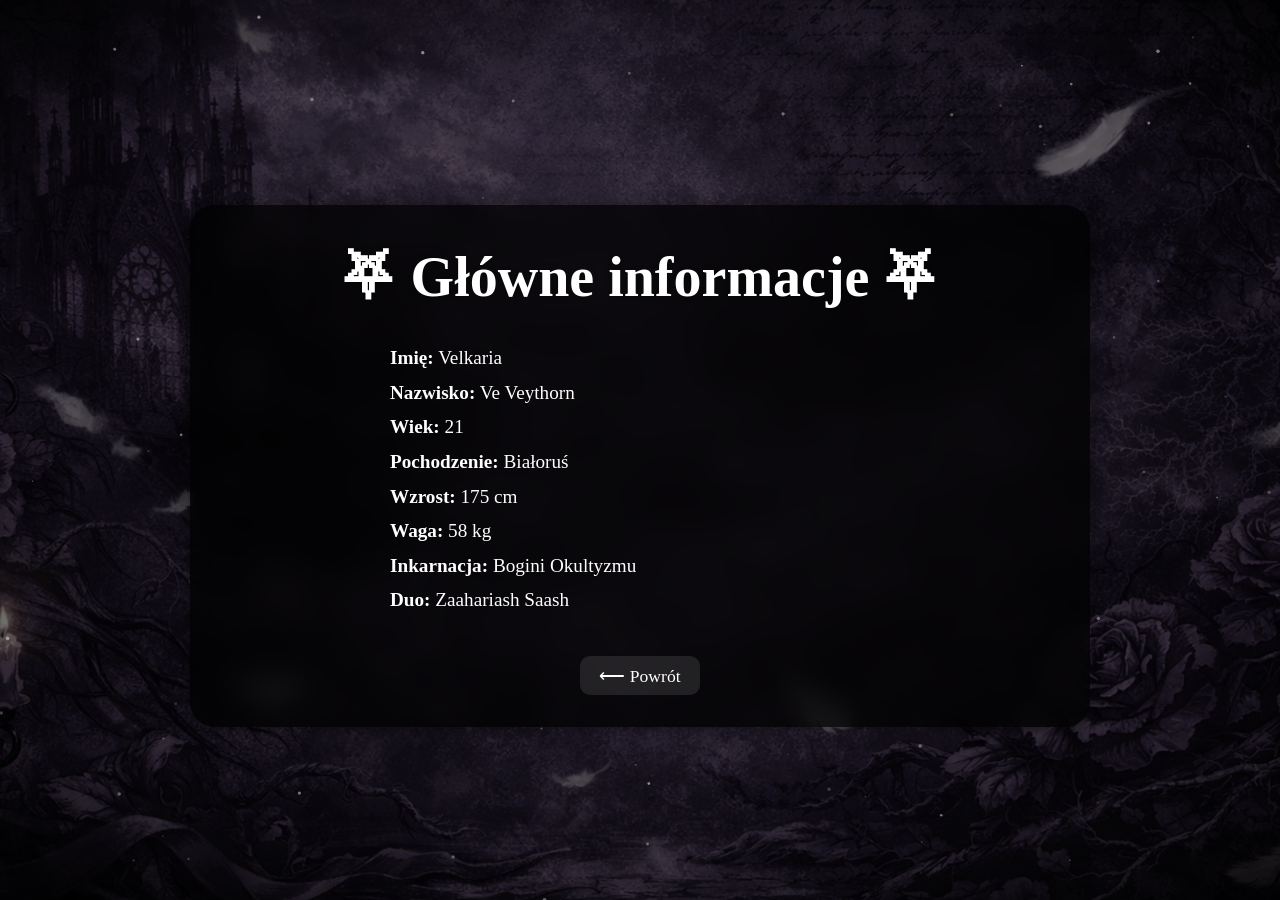
<file: info.html>
<!DOCTYPE html>
<html lang="pl">
<head>
  <meta charset="UTF-8" />
  <meta name="viewport" content="width=device-width, initial-scale=1.0" />
  <title>Velkaria Ve Veythorn</title>

  <!-- Dynamiczny favicon -->
<link id="favicon" rel="icon" href="img/pen.ico" />


  <!-- Style -->
  <link rel="stylesheet" href="style.css" />
</head>

<body>
<canvas id="ashParticles" style="position:fixed; top:0; left:0; width:100%; height:100%; pointer-events:none; z-index:-1;"></canvas>
<div id="rose-container"></div>
<div class="content-box3">
    <h1>⛧ Główne informacje ⛧</h1>
    <div class="info-block2">
      <p><strong>Imię:</strong> Velkaria</p>
      <p><strong>Nazwisko:</strong> Ve Veythorn</p>
      <p><strong>Wiek:</strong> 21</p>
      <p><strong>Pochodzenie:</strong> Białoruś</p>
      <p><strong>Wzrost:</strong> 175 cm</p>
      <p><strong>Waga:</strong> 58 kg</p>
      <p><strong>Inkarnacja:</strong> Bogini Okultyzmu</p>
      <a href="https://canary.discord.com/channels/1223396043522183239/1486653046158000209"><strong>Duo:</strong> Zaahariash Saash</a>
    </div>

    <div class="back-button">
      <a href="index.html">⟵ Powrót</a>
    </div>
  </div>

  <script src="script.js"></script>
</body>
</html>
</file>
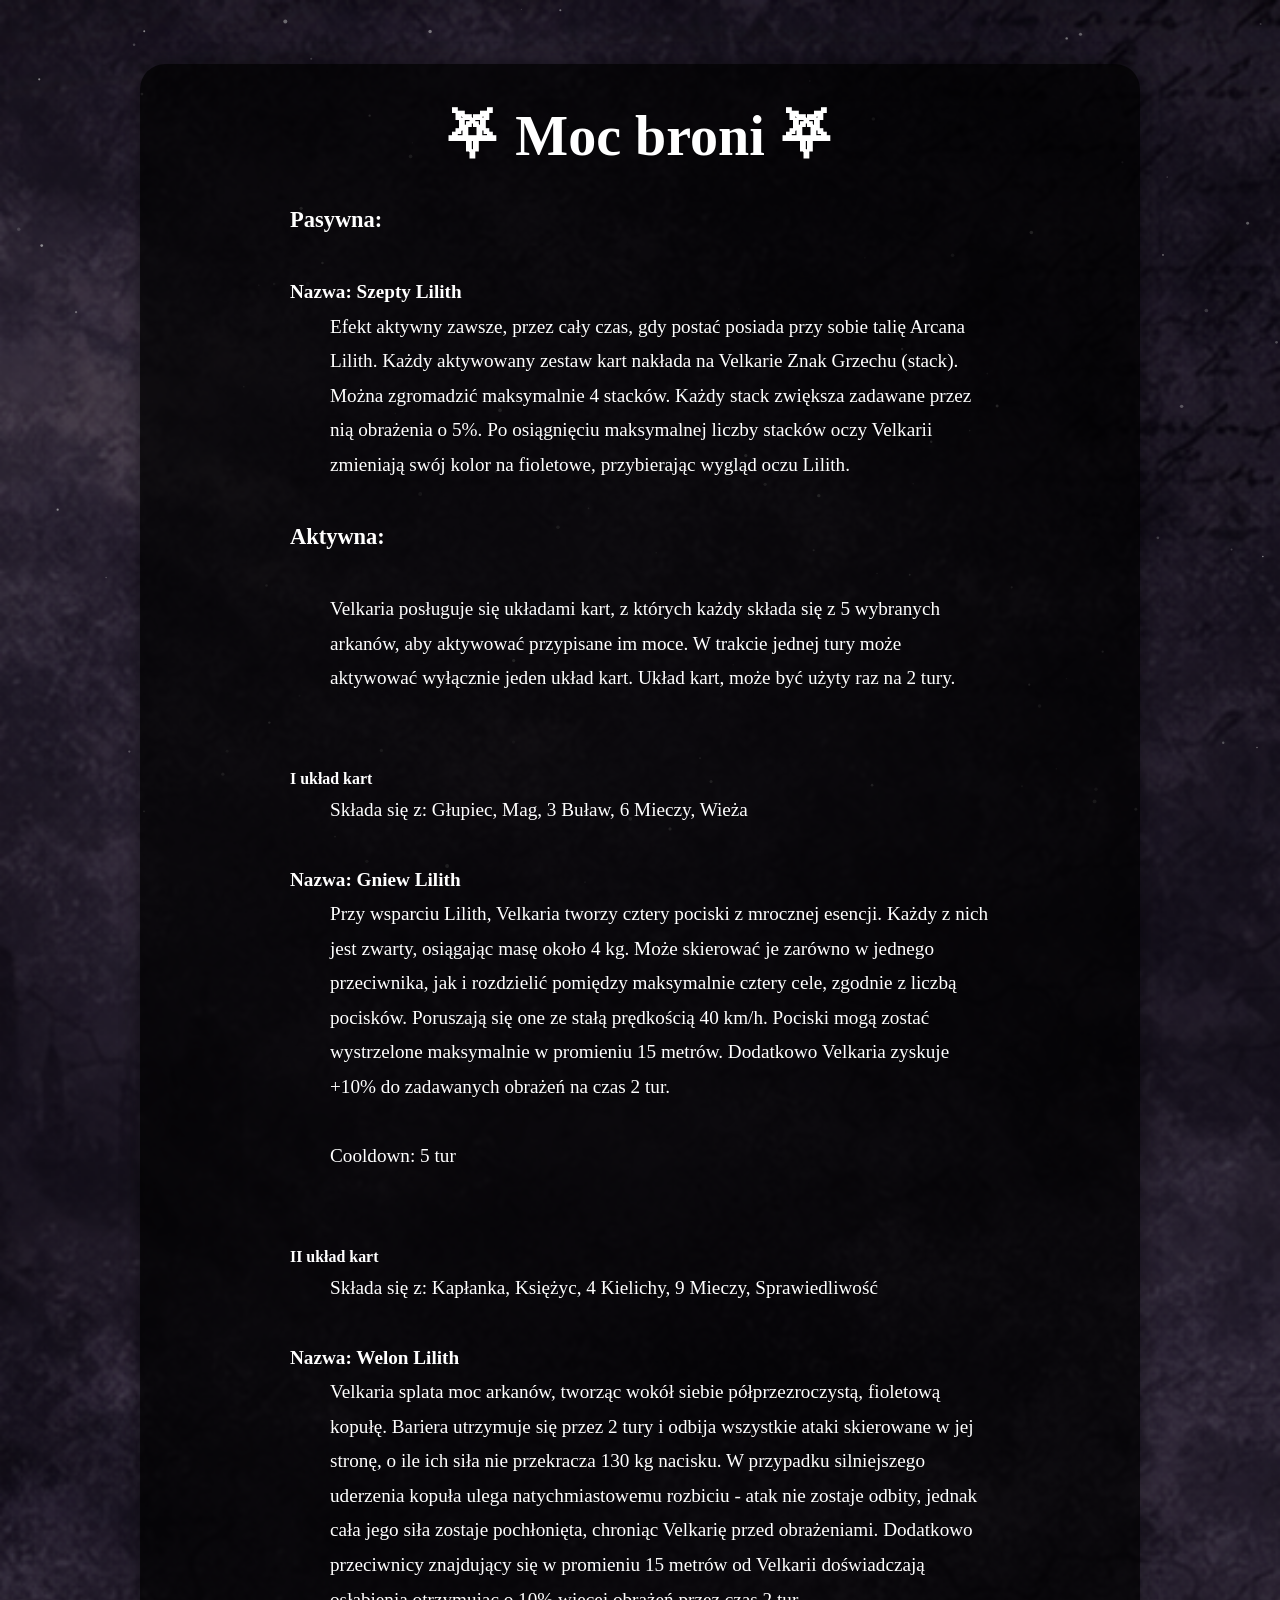
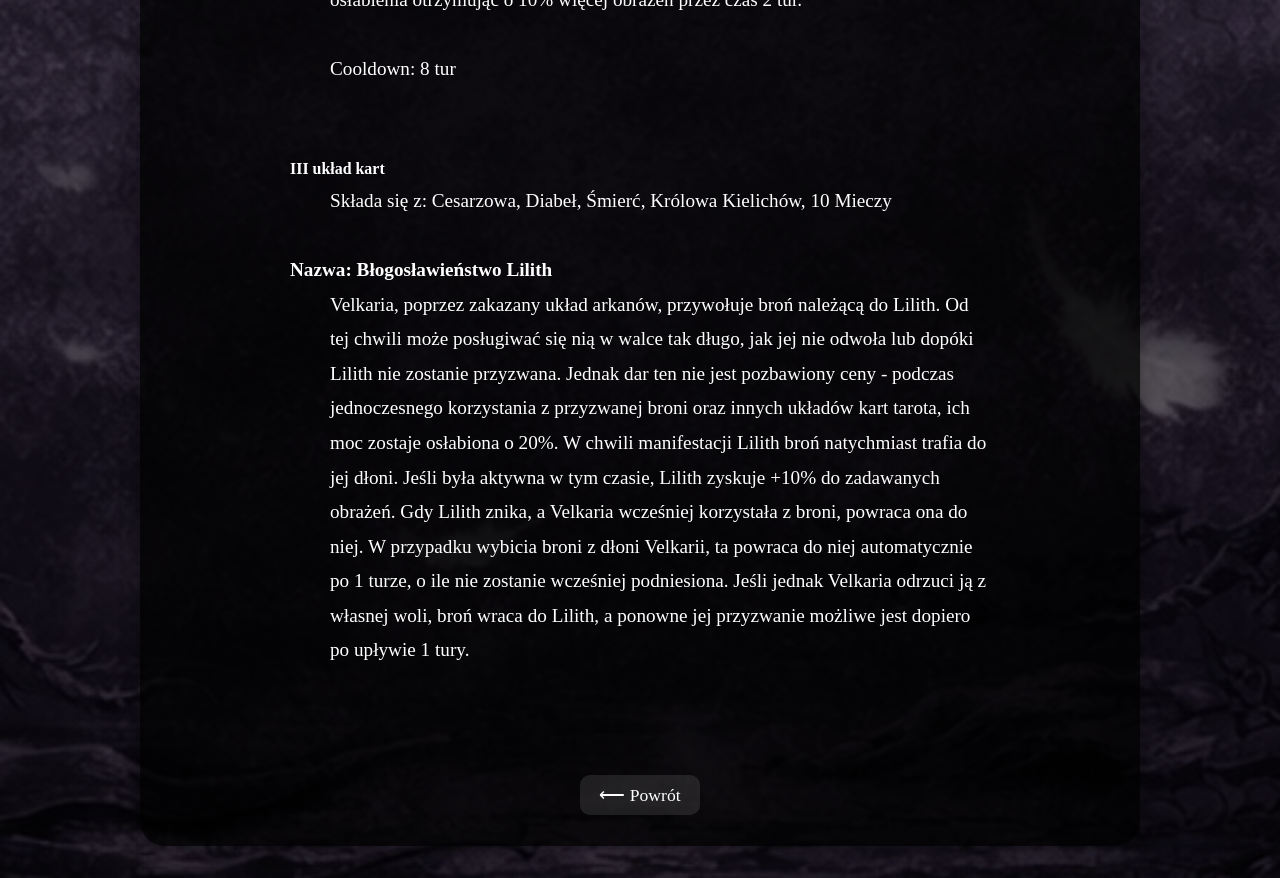
<file: moc_b.html>
<!DOCTYPE html>
<html lang="pl">
<head>
  <meta charset="UTF-8" />
  <meta name="viewport" content="width=device-width, initial-scale=1.0" />
  <title>Velkaria Ve Veythorn</title>
  <link rel="stylesheet" href="style.css" />
  <link id="favicon" rel="icon" href="img/pen.ico" />
</head>
<body>
<canvas id="ashParticles" style="position:fixed; top:0; left:0; width:100%; height:100%; pointer-events:none; z-index:-1;"></canvas>
<div id="rose-container"></div>

  <div class="content-box">
    <h1>⛧ Moc broni ⛧</h1>
    <div class="info-block">
    <h3>Pasywna:</h3>
    <br>
    <b>Nazwa: Szepty Lilith</b>

    <p class="moce">Efekt aktywny zawsze, przez cały czas, gdy postać posiada przy sobie talię Arcana Lilith. 
    Każdy aktywowany zestaw kart nakłada na Velkarie Znak Grzechu (stack). Można zgromadzić maksymalnie 4 stacków. Każdy stack zwiększa zadawane przez nią obrażenia o 5%. Po osiągnięciu maksymalnej liczby stacków oczy Velkarii zmieniają swój kolor na fioletowe, przybierając wygląd oczu Lilith.
    </p>
    <br>
    <h3>Aktywna: </h3>
    <br>
    <p class="moce">Velkaria posługuje się układami kart, z których każdy składa się z 5 wybranych arkanów, aby aktywować przypisane im moce. W trakcie jednej tury może aktywować wyłącznie jeden układ kart. Układ kart, może być użyty raz na 2 tury.</p>
    <br>
    <br>
    <h5>I układ kart </h5>
    <p class="moce">Składa się z:  Głupiec, Mag, 3 Buław, 6 Mieczy, Wieża</p>
    <br>
    <b>Nazwa: Gniew Lilith</b>
    <br>
    <p class="moce">Przy wsparciu Lilith, Velkaria tworzy cztery pociski z mrocznej esencji. Każdy z nich jest zwarty, osiągając masę około 4 kg. Może skierować je zarówno w jednego przeciwnika, jak i rozdzielić pomiędzy maksymalnie cztery cele, zgodnie z liczbą pocisków. Poruszają się one ze stałą prędkością 40 km/h. Pociski mogą zostać wystrzelone maksymalnie w promieniu 15 metrów.
    Dodatkowo Velkaria zyskuje +10% do zadawanych obrażeń na czas 2 tur.
    <br>
    <br>
    Cooldown: 5 tur
    </p>
    <br>
    <br>
    <h5>II układ kart </h5>
    <p class="moce">Składa się z: Kapłanka, Księżyc, 4 Kielichy, 9 Mieczy, Sprawiedliwość</p>
     <br>
    <b>Nazwa: Welon Lilith</b>
     <br>
    <p class="moce">Velkaria splata moc arkanów, tworząc wokół siebie półprzezroczystą, fioletową kopułę. Bariera utrzymuje się przez 2 tury i odbija wszystkie ataki skierowane w jej stronę, o ile ich siła nie przekracza 130 kg nacisku. W przypadku silniejszego uderzenia kopuła ulega natychmiastowemu rozbiciu - atak nie zostaje odbity, jednak cała jego siła zostaje pochłonięta, chroniąc Velkarię przed obrażeniami.
    Dodatkowo przeciwnicy znajdujący się w promieniu 15 metrów od Velkarii doświadczają osłabienia otrzymując o 10% więcej obrażeń przez czas 2 tur.
    <br>
    <br>
    Cooldown: 8 tur
    </p>
    <br>
    <br>
    <h5>III układ kart  </h5>
    <p class="moce">Składa się z: Cesarzowa, Diabeł, Śmierć, Królowa Kielichów, 10 Mieczy</p>
     <br>
    <b>Nazwa: Błogosławieństwo Lilith</b>
     <br>
    <p class="moce">Velkaria, poprzez zakazany układ arkanów, przywołuje broń należącą do Lilith. Od tej chwili może posługiwać się nią w walce tak długo, jak jej nie odwoła lub dopóki Lilith nie zostanie przyzwana. 
    Jednak dar ten nie jest pozbawiony ceny - podczas jednoczesnego korzystania z przyzwanej broni oraz innych układów kart tarota, ich moc zostaje osłabiona o 20%. 
    W chwili manifestacji Lilith broń natychmiast trafia do jej dłoni. Jeśli była aktywna w tym czasie, Lilith zyskuje +10% do zadawanych obrażeń. Gdy Lilith znika, a Velkaria wcześniej korzystała z broni, powraca ona do niej.
    W przypadku wybicia broni z dłoni Velkarii, ta powraca do niej automatycznie po 1 turze, o ile nie zostanie wcześniej podniesiona. Jeśli jednak Velkaria odrzuci ją z własnej woli, broń wraca do Lilith, a ponowne jej przyzwanie możliwe jest dopiero po upływie 1 tury.
    </p>
    <br>
    <br>
    </div>

    <div class="back-button">
      <a href="index.html">⟵ Powrót</a>
    </div>
  </div>

  <script src="script.js"></script>
</body>
</html>
</file>
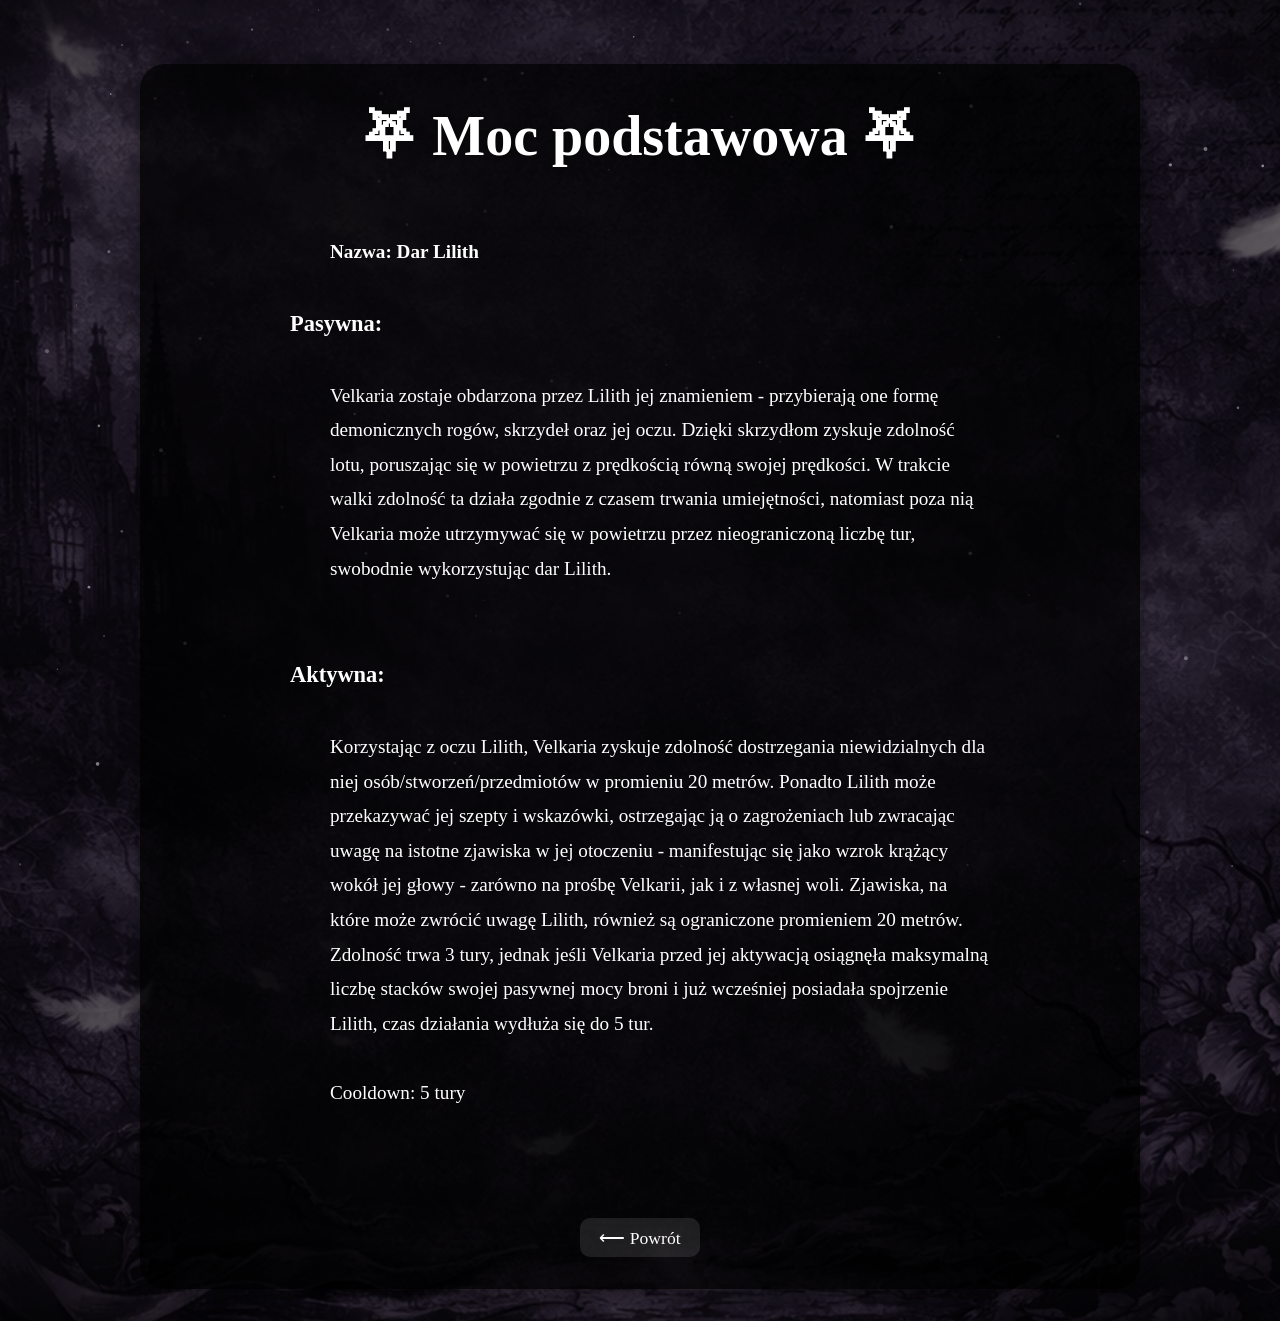
<file: moc_p.html>
<!DOCTYPE html>
<html lang="pl">
<head>
  <meta charset="UTF-8" />
  <meta name="viewport" content="width=device-width, initial-scale=1.0" />
  <title>Velkaria Ve Veythorn</title>
  <link rel="stylesheet" href="style.css" />
  <link id="favicon" rel="icon" href="img/pen.ico" />
</head>
<body>
<canvas id="ashParticles" style="position:fixed; top:0; left:0; width:100%; height:100%; pointer-events:none; z-index:-1;"></canvas>
<div id="rose-container"></div>

  <div class="content-box">
    <h1>⛧ Moc podstawowa ⛧</h1>
    <div class="info-block">
    <br>
    <b class="moce">Nazwa: Dar Lilith</b>
    <br>
    <br>
    <h3>Pasywna:</h3>
    <br>
    <p class="moce">Velkaria zostaje obdarzona przez Lilith jej znamieniem - przybierają one formę demonicznych rogów, skrzydeł oraz jej oczu. Dzięki skrzydłom zyskuje zdolność lotu, poruszając się w powietrzu z prędkością równą swojej prędkości. W trakcie walki zdolność ta działa zgodnie z czasem trwania umiejętności, natomiast poza nią Velkaria może utrzymywać się w powietrzu przez nieograniczoną liczbę tur, swobodnie wykorzystując dar Lilith.
    </p>
    <br>
    <br>

    <h3>Aktywna: </h3>
    <br>
    <p class="moce">Korzystając z oczu Lilith, Velkaria zyskuje zdolność dostrzegania niewidzialnych dla niej osób/stworzeń/przedmiotów w promieniu 20 metrów. Ponadto Lilith może przekazywać jej szepty i wskazówki, ostrzegając ją o zagrożeniach lub zwracając uwagę na istotne zjawiska w jej otoczeniu - manifestując się jako wzrok krążący wokół jej głowy - zarówno na prośbę Velkarii, jak i z własnej woli. Zjawiska, na które może zwrócić uwagę Lilith, również są ograniczone promieniem 20 metrów.
Zdolność trwa 3 tury, jednak jeśli Velkaria przed jej aktywacją osiągnęła maksymalną liczbę stacków swojej pasywnej mocy broni i już wcześniej posiadała spojrzenie Lilith, czas działania wydłuża się do 5 tur.
    <br>
    <br>
Cooldown: 5 tury
 </p>
    <br>
    <br>
    </div>

    <div class="back-button">
      <a href="index.html">⟵ Powrót</a>
    </div>
  </div>

  <script src="script.js"></script>
</body>
</html>
</file>
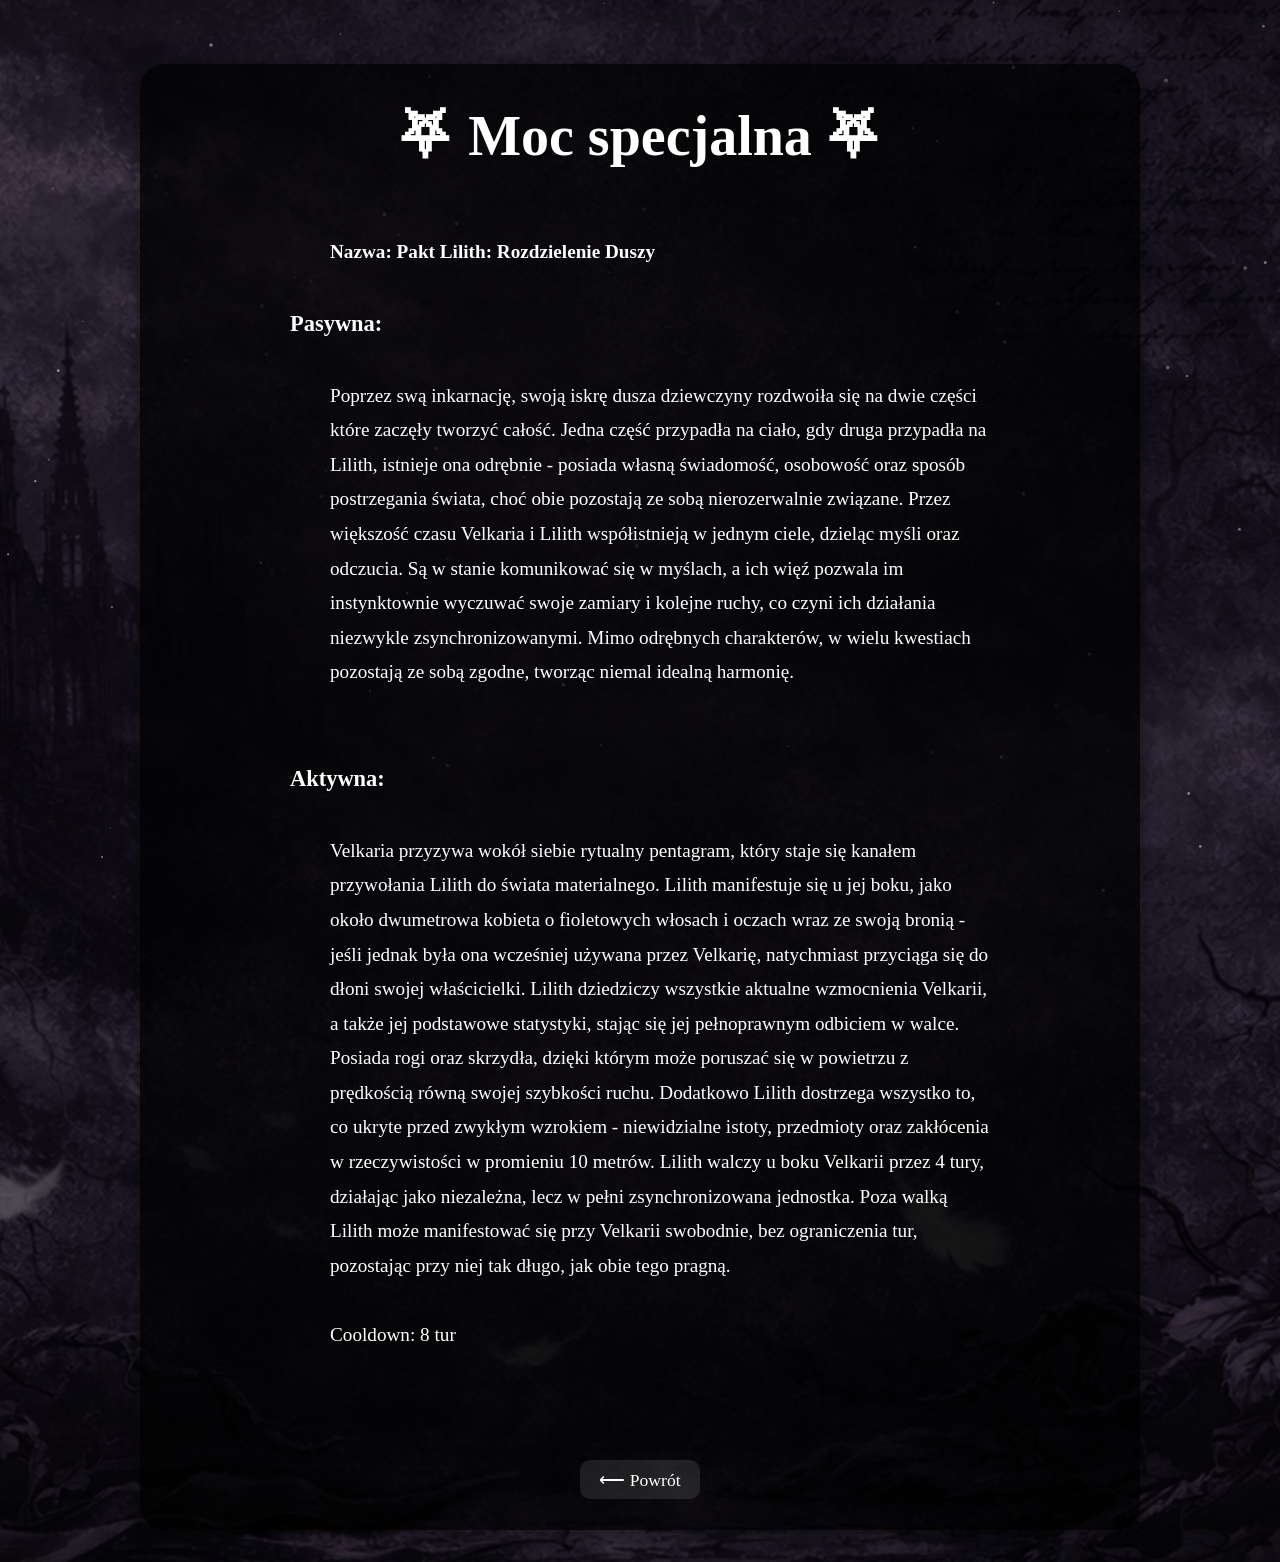
<file: moc_s.html>
<!DOCTYPE html>
<html lang="pl">
<head>
  <meta charset="UTF-8" />
  <meta name="viewport" content="width=device-width, initial-scale=1.0" />
  <title>Velkaria Ve Veythorn</title>
  <link rel="stylesheet" href="style.css" />
  <link id="favicon" rel="icon" href="img/pen.ico" />
</head>
<body>
<canvas id="ashParticles" style="position:fixed; top:0; left:0; width:100%; height:100%; pointer-events:none; z-index:-1;"></canvas>
<div id="rose-container"></div>

  <div class="content-box">
    <h1>⛧ Moc specjalna ⛧</h1>
    <div class="info-block">
      <br>
    <b class="moce">Nazwa: Pakt Lilith: Rozdzielenie Duszy</b>
    <br>
    <br>
    <h3>Pasywna:</h3>
    <br>
    <p class="moce">Poprzez swą inkarnację, swoją iskrę dusza dziewczyny rozdwoiła się na dwie części które zaczęły tworzyć całość. Jedna część przypadła na ciało, gdy druga przypadła na Lilith, istnieje ona odrębnie - posiada własną świadomość, osobowość oraz sposób postrzegania świata, choć obie pozostają ze sobą nierozerwalnie związane. Przez większość czasu Velkaria i Lilith współistnieją w jednym ciele, dzieląc myśli oraz odczucia. Są w stanie komunikować się w myślach, a ich więź pozwala im instynktownie wyczuwać swoje zamiary i kolejne ruchy, co czyni ich działania niezwykle zsynchronizowanymi. Mimo odrębnych charakterów, w wielu kwestiach pozostają ze sobą zgodne, tworząc niemal idealną harmonię. 

    </p>
    <br>
    <br>

    <h3>Aktywna: </h3>
    <br>
    <p class="moce">Velkaria przyzywa wokół siebie rytualny pentagram, który staje się kanałem przywołania Lilith do świata materialnego. Lilith manifestuje się u jej boku, jako około dwumetrowa kobieta o fioletowych włosach i oczach wraz ze swoją bronią - jeśli jednak była ona wcześniej używana przez Velkarię, natychmiast przyciąga się do dłoni swojej właścicielki.
Lilith dziedziczy wszystkie aktualne wzmocnienia Velkarii, a także jej podstawowe statystyki, stając się jej pełnoprawnym odbiciem w walce. Posiada rogi oraz skrzydła, dzięki którym może poruszać się w powietrzu z prędkością równą swojej szybkości ruchu.
Dodatkowo Lilith dostrzega wszystko to, co ukryte przed zwykłym wzrokiem - niewidzialne istoty, przedmioty oraz zakłócenia w rzeczywistości w promieniu 10 metrów.
Lilith walczy u boku Velkarii przez 4 tury, działając jako niezależna, lecz w pełni zsynchronizowana jednostka.
Poza walką Lilith może manifestować się przy Velkarii swobodnie, bez ograniczenia tur, pozostając przy niej tak długo, jak obie tego pragną.

 <br>
 <br>
Cooldown: 8 tur
</p>

   

    <br>
    <br>
    </div>

    <div class="back-button">
      <a href="index.html">⟵ Powrót</a>
    </div>
  </div>

  <script src="script.js"></script>
</body>
</html>
</file>
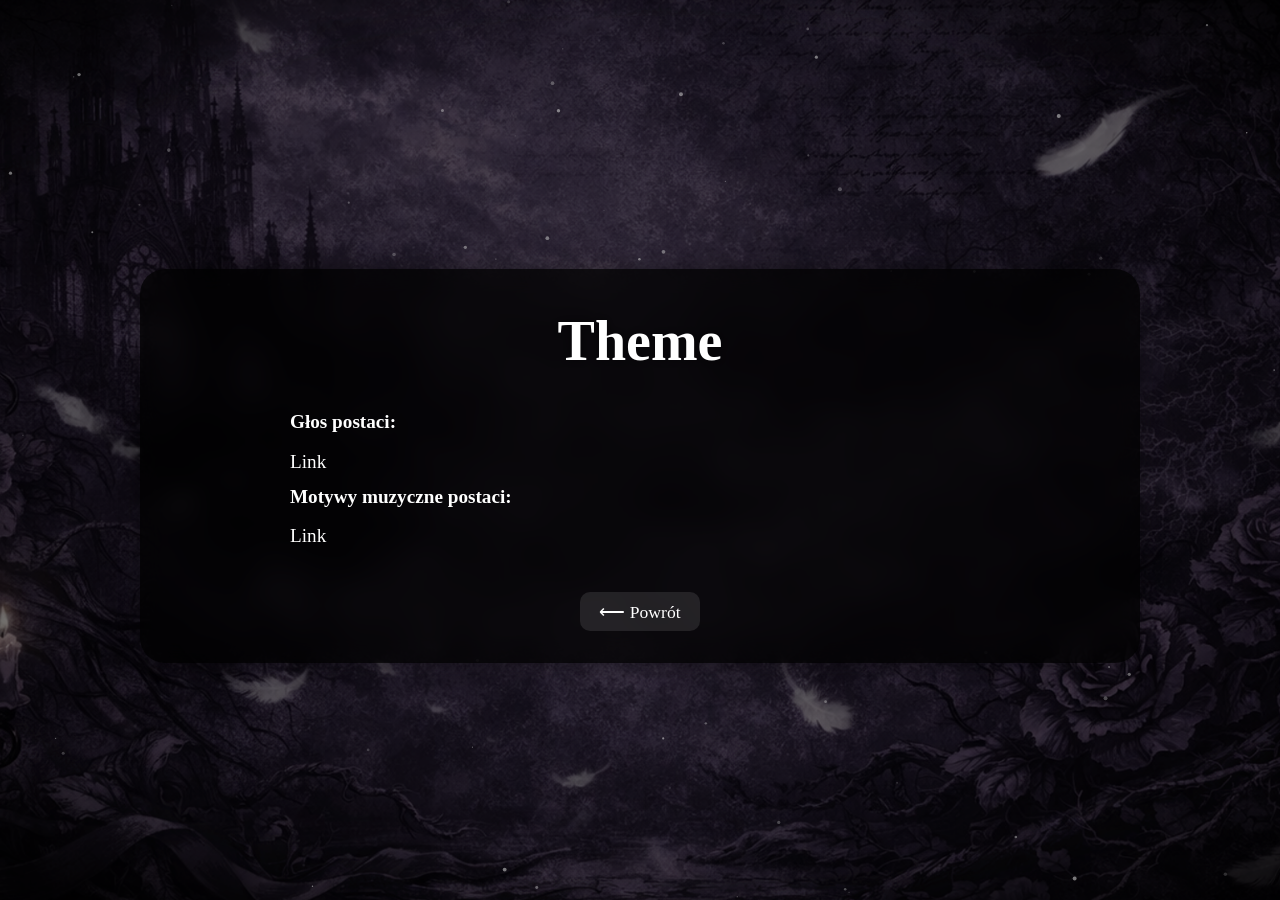
<file: them.html>
<!DOCTYPE html>
<html lang="pl">
<head>
  <meta charset="UTF-8" />
  <meta name="viewport" content="width=device-width, initial-scale=1.0" />
  <title>Velkaria Ve Veythorn</title>

  <!-- Dynamiczny favicon -->
<link id="favicon" rel="icon" href="img/pen.ico" />


  <!-- Style -->
  <link rel="stylesheet" href="style.css" />
</head>

<body>
<canvas id="ashParticles" style="position:fixed; top:0; left:0; width:100%; height:100%; pointer-events:none; z-index:-1;"></canvas>
<div id="rose-container"></div>
<div class="content-box">
    <h1>Theme</h1>
    <div class="info-block">
        <p><strong>Głos postaci:</strong></p>
        <p class="yt-link" style="text-align: left; margin-top: 5px;">
          <a href="https://www.youtube.com/watch?v=O8EYX_0Bsv4" target="_blank" rel="noopener noreferrer">Link</a>
        </p>

        <p><strong>Motywy muzyczne postaci:</strong></p>
        <p class="yt-link" style="text-align: left; margin-top: 5px;">
          <a href="https://youtu.be/2Copd2TbNgM?si=chRSMShCGUrzG48T" target="_blank" rel="noopener noreferrer">Link</a>
        </p>
    </div>

    <div class="back-button">
      <a href="index.html">⟵ Powrót</a>
    </div>
  </div>

  <script src="script.js"></script>
</body>
</html>
</file>
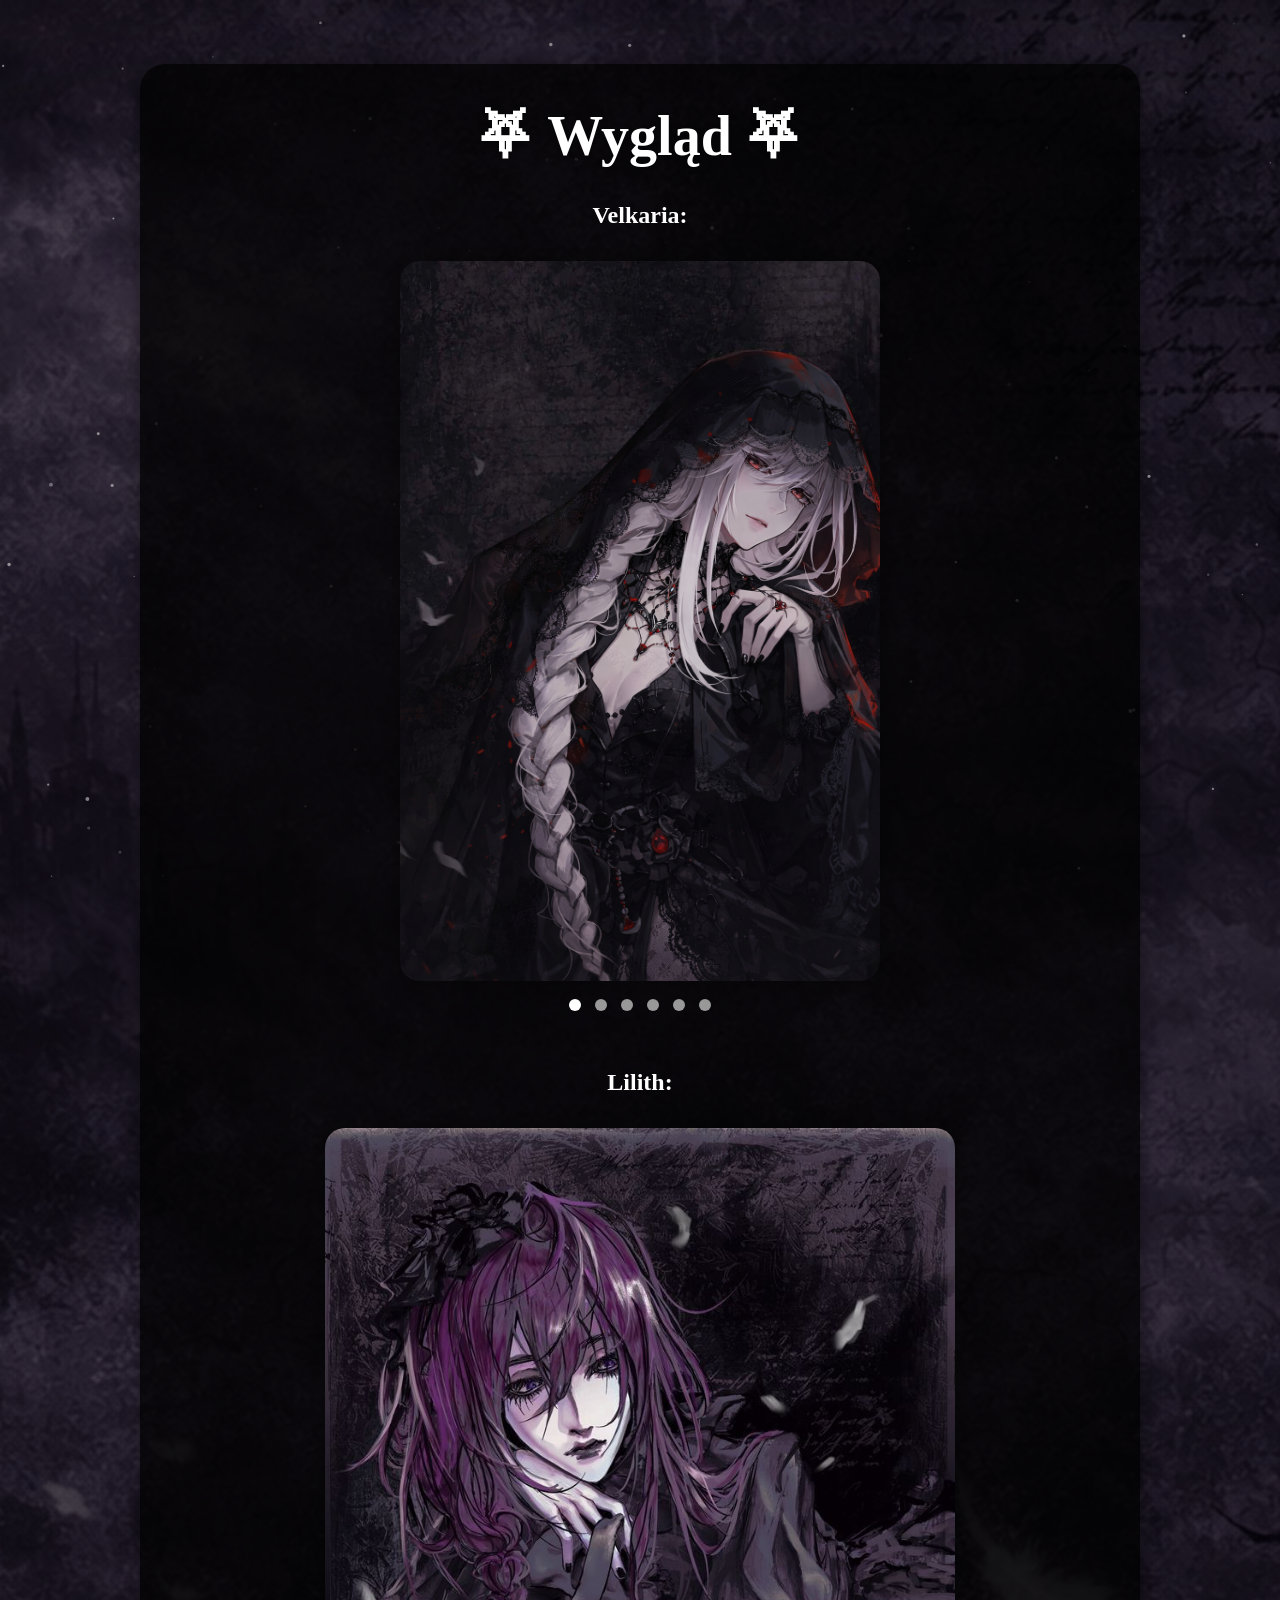
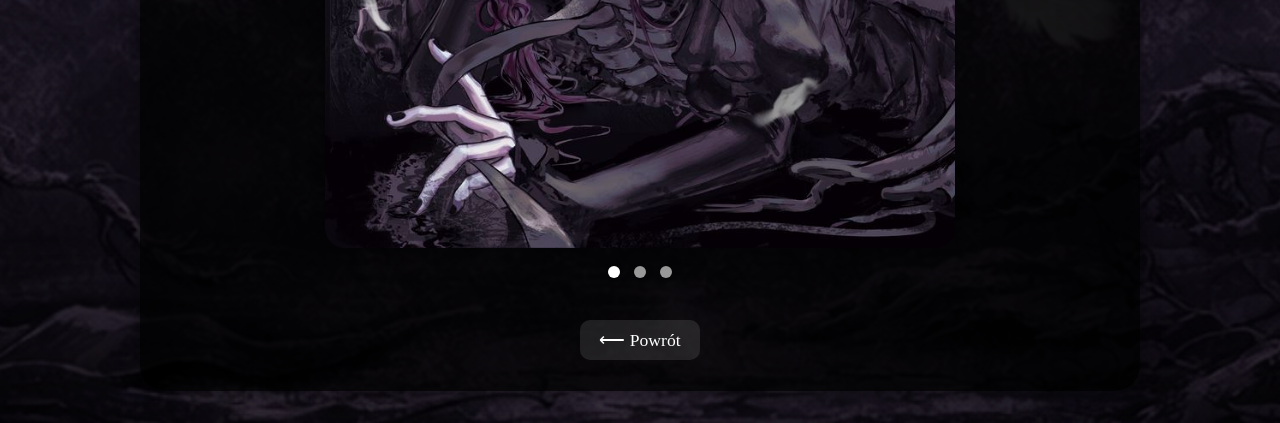
<file: wyg.html>
<!DOCTYPE html>
<html lang="pl">
<head>
  <meta charset="UTF-8" />
  <meta name="viewport" content="width=device-width, initial-scale=1.0" />
  <title>Velkaria Ve Veythorn</title>
  <link rel="stylesheet" href="style.css" />
  <link id="favicon" rel="icon" href="img/pen.ico" />
</head>

<body>
<canvas id="ashParticles" style="position:fixed; top:0; left:0; width:100%; height:100%; pointer-events:none; z-index:-1;"></canvas>
<div id="rose-container"></div>
  <div class="content-box">
    <h1>⛧ Wygląd ⛧</h1>
    <br>
    <h2>Velkaria:</h2>
    <div class="slider-container">
      <div class="slider">
        <img src="img/2fa848f7f960793adf7b14a0338b7938.png" class="slide active" alt="Postać 1" />
        <img src="img/20260629_164448.png" class="slide" alt="Postać 2" />
        <img src="img/489fba85f5b5f8eedae119b994cabedf.png" class="slide" alt="Postać 3" />
        <img src="img/20260629_164448 (3).png" class="slide" alt="Postać 4" />
        <img src="img/20260629_164448 (5).png" class="slide" alt="Postać 5" />
        <img src="img/ava.png" class="slide" alt="Postać 6" />
      </div>

      <div class="dots">
        <span class="dot active"></span>
        <span class="dot"></span>
        <span class="dot"></span>
        <span class="dot"></span>
        <span class="dot"></span>
        <span class="dot"></span>
      </div>
    </div>
    <br>
    <br> 
    <br>    
    <h2>Lilith: </h2>
    <div class="slider-container">
      <div class="slider">
        <img src="img/f1a5f94b9d18ac7499348c8ef75209e7.jpg" class="slide active" alt="Postać 3"/>
        <img src="lilith/lil1.png" class="slide" alt="Postać 1" />
        <img src="lilith/lil2.png" class="slide" alt="Postać 2" />
      </div>
      <div class="dots">
          <span class="dot active"></span>
          <span class="dot"></span>
          <span class="dot"></span>
      </div>
    </div>

    <div class="back-button">
      <a href="index.html">⟵ Powrót</a>
    </div>
  </div>

  <script src="script.js"></script>
    <script>
      const sliders = document.querySelectorAll('.slider-container');

      sliders.forEach((sliderContainer) => {
        let currentSlide = 0;

        const slides = sliderContainer.querySelectorAll('.slide');
        const dots = sliderContainer.querySelectorAll('.dot');

        function showSlide(index) {
          slides[currentSlide].classList.remove('active');
          dots[currentSlide].classList.remove('active');

          currentSlide = index;

          slides[currentSlide].classList.add('active');
          dots[currentSlide].classList.add('active');
        }

        // przypisanie kliknięć do kropek
          dots.forEach((dot, index) => {
            dot.addEventListener('click', () => showSlide(index));
          });
      });
    </script>
</body>
</html>
</file>
<file: style.css>
/* Reset */
* {
  box-sizing: border-box;
  margin: 0;
  padding: 0;

}

body {
  font-family: 'Cinzel';
  background-size: cover;
  background-position: center;
  background-repeat: no-repeat;
  min-height: 100vh;
  display: flex;
  flex-direction: column;
  align-items: center;
  justify-content: center;
  padding: 2rem;
  color: #fff;
  text-align: center;
  opacity: 0;
  animation: fadeIn 0.3s ease forwards;
  background-image: url("img/bg.png");

}

/* Fade-in całej strony */
@keyframes fadeIn {
  to {
    opacity: 1;
  }
}

/* Nazwa postaci */
h1 {
  font-size: 3.5rem;
  margin-bottom: 1rem;
  text-shadow: 0 0 10px rgba(0, 0, 0, 0.5);
  font-family: 'Apple Chancery';
}

/* Nawigacja */
nav ul {
  list-style: none;
  display: flex;
  flex-direction: column;
  gap: 1rem;
}

nav ul li a {
  font-size: 1.3rem;
  text-decoration: none;
  color: inherit;
  padding: 0.6rem 1.2rem;
  border-radius: 12px;
  transition: background-color 0.3s ease, color 0.3s ease;
}

nav ul li a:hover {
  background-color: rgba(255, 255, 255, 0.15);
}

/* Responsywność */
@media (max-width: 600px) {
  h1 {
    font-size: 2.2rem;
  }

  .moon-switcher img {
    width: 30px;
    height: 30px;
  }

  nav ul li a {
    font-size: 1rem;
    padding: 0.4rem 1rem;
  }
  
}

.content-box {
  background: rgba(0, 0, 0, 0.753); /* półprzezroczyste ciemne tło */
  padding: 2.5rem 3rem;
  border-radius: 25px;
  box-shadow: 0 0 20px rgba(0, 0, 0, 0.4);
  backdrop-filter: blur(12px);
  -webkit-backdrop-filter: blur(12px);
  max-width: 1000px;
  width: 100%;
  margin: 2rem auto 0;
  animation: fadeIn 1s ease forwards;
}



.content-box2{
    background: rgba(0, 0, 0, 0.753); /* półprzezroczyste ciemne tło */
  padding: 2.5rem 3rem;
  border-radius: 25px;
  box-shadow: 0 0 20px rgba(0, 0, 0, 0.4);
  backdrop-filter: blur(12px);
  -webkit-backdrop-filter: blur(12px);
  max-width: 1800px;
  width: 100%;
  margin: 2rem auto 0;
  animation: fadeIn 1s ease forwards;
}

.content-box3{
        background: rgba(0, 0, 0, 0.753); /* półprzezroczyste ciemne tło */
  padding: 2.5rem 3rem;
  border-radius: 25px;
  box-shadow: 0 0 20px rgba(0, 0, 0, 0.4);
  backdrop-filter: blur(12px);
  -webkit-backdrop-filter: blur(12px);
  max-width: 900px;
  width: 100%;
  margin: 2rem auto 0;
  animation: fadeIn 1s ease forwards;
}




.links {
  display: flex;
  flex-direction: column;
  gap: 0.3rem;
  font-size: 1rem;
  margin-top: 1.5rem;
}

.links a {
  text-decoration: none;
  color: #d6b0ff;
  font-size: 1rem;
  transition: color 0.3s ease;
  padding: 0.2rem 0;
  display: inline-block;
}
.links a:hover {
  color: #ffffff;
}

.info-block {
  font-size: 1.2rem;
  line-height: 1.8;
  margin-top: 2rem;
  text-align: left;
  max-width: 700px;
  margin-left: auto;
  margin-right: auto;
}

.info-block2 {
    font-size: 1.2rem;
  line-height: 1.8;
  margin-top: 2rem;
  text-align: left;
  max-width: 500px;
  margin-left: auto;
  margin-right: auto;
}

.info-block3{
    font-size: 1.2rem;
  line-height: 1.8;
  margin-top: 2rem;
  text-align: left;
  max-width: 1400px;
  margin-left: auto;
  margin-right: auto;
}

.back-button {
  margin-top: 3rem;
}

.back-button a {
  font-size: 1.1rem;
  text-decoration: none;
  background-color: rgba(255, 255, 255, 0.1);
  padding: 0.6rem 1.2rem;
  border-radius: 10px;
  color: inherit;
  transition: background-color 0.3s ease;
}

.back-button a:hover {
  background-color: rgba(255, 255, 255, 0.25);
}

.historia-content {
  max-width: 900px;
  margin: 2rem auto;
  padding: 2rem;
  background: rgba(255, 255, 255, 0.05);
  border-radius: 1rem;
  backdrop-filter: blur(5px);
  color: #eee;
  font-family: 'Merriweather', serif;
  line-height: 1.7;
}

.historia-content h1 {
  text-align: center;
  font-size: 2.5rem;
  margin-bottom: 1rem;
  color: #e2e2e2;
}

.historia-content .quote {
  font-style: italic;
  text-align: center;
  font-size: 1.3rem;
  color: #bbb;
  margin: 2rem 0;
  border-left: 3px solid #aa0000;
  padding-left: 1rem;
}

.audio-block {
  margin-bottom: 20px;
}

.audio-block p {
  margin-bottom: 5px;
  font-style: italic;
  color: var(--text-color);
}

audio {
  width: 100%;
  max-width: 400px;
}

.yt-link {
  font-size: 0.7em;
  margin-top: 5px;
  text-align: left;
  color: var(--text-color);
}

.yt-link a {
  color: var(--text-color);
  text-decoration: underline dotted;
}

.yt-link a:hover {
  color: var(--accent-color);
}

    /* --- Niestandardowy odtwarzacz audio --- */
    .audio-block {
      margin-bottom: 30px;
      max-width: 500px;
      margin-left: auto;
      margin-right: auto;
      text-align: left;
      color: var(--text-color);
    }

    .audio-title {
      margin-bottom: 8px;
      font-style: italic;
      font-weight: 600;
    }

    .player {
      display: flex;
      align-items: center;
      gap: 15px;
      background: var(--player-bg);
      padding: 10px 15px;
      border-radius: 15px;
      box-shadow: 0 0 10px var(--player-glow);
      user-select: none;
    }

    .btn-playpause {
      width: 35px;
      height: 35px;
      border: none;
      border-radius: 50%;
      background: var(--btn-bg);
      color: var(--btn-color);
      font-size: 20px;
      cursor: pointer;
      box-shadow: 0 0 8px var(--btn-glow);
      display: flex;
      align-items: center;
      justify-content: center;
      transition: background 0.3s ease, color 0.3s ease;
    }
    .btn-playpause:hover {
      background: var(--btn-hover-bg);
      color: var(--btn-hover-color);
    }

    .progress-container {
      flex: 1;
      height: 8px;
      background: var(--progress-bg);
      border-radius: 8px;
      cursor: pointer;
      position: relative;
      box-shadow: inset 0 0 5px rgba(0,0,0,0.3);
    }
    .progress {
      background: var(--progress-fill);
      height: 100%;
      border-radius: 8px 0 0 8px;
      width: 0%;
      transition: width 0.1s linear;
      box-shadow: 0 0 6px var(--progress-glow);
    }

    .time {
      min-width: 45px;
      font-size: 0.8rem;
      font-family: monospace;
      color: var(--text-color);
      user-select: none;
      text-align: right;
    }

.gallery {
  display: flex;
  flex-wrap: wrap;
  justify-content: center;
  gap: 1.5rem;
  margin-top: 2rem;
}

.gallery img {
  max-width: 240px;
  width: 100%;
  border-radius: 15px;
  box-shadow: 0 0 20px rgba(0,0,0,0.4);
  transition: transform 0.3s ease, box-shadow 0.3s ease;
}

.gallery img:hover {
  transform: scale(1.05);
  box-shadow: 0 0 30px rgba(255,255,255,0.4);
}

body.theme-white .gallery img {
  box-shadow: 0 0 10px rgba(0,0,0,0.2);
}

body.theme-red .gallery img {
  box-shadow: 0 0 20px rgba(255, 0, 0, 0.4);
}

.image-carousel {
  overflow-x: auto;
  scroll-snap-type: x mandatory;
  display: flex;
  justify-content: center;
  margin-top: 2rem;
  border-radius: 12px;
}

.image-track {
  display: flex;
  gap: 2rem;
  padding: 1rem;
}

.image-track img {
  max-height: 80vh;
  width: auto;
  scroll-snap-align: center;
  border-radius: 20px;
  box-shadow: 0 0 20px rgba(0,0,0,0.4);
  transition: transform 0.3s ease, box-shadow 0.3s ease;
}

.image-track img:hover {
  transform: scale(1.03);
}

body.theme-white .image-track img {
  box-shadow: 0 0 20px rgba(0, 0, 0, 0.2);
}

body.theme-red .image-track img {
  box-shadow: 0 0 25px rgba(255, 0, 0, 0.4);
}

.slider-container {
  text-align: center;
  margin-top: 2rem;
}

.slider {
  position: relative;
  max-width: 100%;
  height: auto;
}

.slide {
  display: none;
  max-height: 80vh;
  max-width: 90%;
  border-radius: 20px;
  box-shadow: 0 0 20px rgba(0, 0, 0, 0.4);
  margin: 0 auto;
}

.slide.active {
  display: block;
}

.dots {
  margin-top: 1rem;
}
/* Efekt po najechaniu na zdjęcie */
.slide:hover {
  filter: brightness(1.05);
  transform: scale(1.01);
  transition: all 0.3s ease;
  box-shadow: 0 0 30px var(--highlight-color);
}

/* Kolor poświaty zależny od motywu */
body.theme-white {
  --highlight-color: rgba(0, 0, 0, 0.3);
}

body.theme-red {
  --highlight-color: rgba(255, 0, 0, 0.4);
}

body.theme-black {
  --highlight-color: rgba(255, 255, 255, 0.3);
}


.dot {
  height: 12px;
  width: 12px;
  margin: 0 5px;
  display: inline-block;
  border-radius: 50%;
  background-color: #999;
  cursor: pointer;
  transition: background-color 0.3s ease;
}

.dot.active {
  background-color: #fff;
}

/* Motywy */
body.theme-white .dot.active {
  background-color: #333;
}

body.theme-red .dot.active {
  background-color: red;
}

body.theme-black .dot.active {
  background-color: white;
}

.facts-list {
  list-style-type: disc;
  padding-left: 1.5rem;
}

.facts-list li {
  margin-bottom: 1.5rem;
  line-height: 1.6;
  font-size: 1.05rem;
}

.image-container {
  margin-top: 0.8rem;
  text-align: center;
}


.highlighted-img:hover {
  transform: scale(1.03);
}

.story-divider {
  display: block;
  max-width: 600px;
  width: 100%;
  margin: 3rem auto;
  border-radius: 18px;
  box-shadow: 0 0 25px var(--highlight-color);
  transition: transform 0.3s ease, box-shadow 0.3s ease;
  opacity: 0.95;
}

.story-divider:hover {
  transform: scale(1.02);
  box-shadow: 0 0 40px var(--highlight-color);
}

.quote {
  font-style: italic;
  text-align: center;
  font-size: 1.1rem;
  color: var(--text-color); /* <-- dodaj to, jeśli go nie było */
}

.image-container {
  margin-top: 1.5rem;
  text-align: center;
}

.highlighted-img {
  max-width: 300px;
  width: 100%;
  border-radius: 12px;
  transition: all 0.3s ease;
  box-shadow: 0 0 20px var(--highlight-color);
}

.highlighted-img:hover {
  transform: scale(1.02);
}

.image-container img.highlighted-img:hover {
  filter: brightness(1.15);
  transition: 0.3s ease;
  box-shadow: 0 0 10px var(--accent-color);
}

.highlighted-img-uwu{
  max-width: 400px;
  width: 100%;
  border-radius: 12px;
  transition: all 0.3s ease;
  box-shadow: 0 0 20px var(--highlight-color);
}

.highlighted-img-uwu:hover {
  transform: scale(1.02);
}

#rose-container {
  position: fixed;
  top: 0;
  left: 0;
  width: 100%;
  height: 100%;
  pointer-events: none;
  z-index: -1;
  overflow: hidden;
}

.rose-petal {
  position: absolute;
  top: -5vh;
  width: 30px;
  height: auto;
  animation-name: fall;
  animation-timing-function: linear;
}

@keyframes fall {
  0% {
    transform: translateY(0) rotate(0deg);
  }
  100% {
    transform: translateY(100vh) rotate(360deg);
  }
}

.highlighted-img-owo{
  max-width: 200px;
  width: 100%;
  border-radius: 12px;
  transition: all 0.3s ease;
  box-shadow: 0 0 20px var(--highlight-color);
}

.info-block a {
  font-size: 1.2rem;
  line-height: 1.8;
  text-align: left;
  color: inherit;
  text-decoration: none;
  display: block; /* lub inline-block jeśli chcesz aby się zachowywał jak <p> */
  margin: 0;
  padding: 0;
}

.info-block2 a {
  font-size: 1.2rem;
  line-height: 1.8;
  text-align: left;
  color: inherit;
  text-decoration: none;
  display: block; /* lub inline-block jeśli chcesz aby się zachowywał jak <p> */
  margin: 0;
  padding: 0;
}

.moce{
  margin-left: 40px;
}
</file>
